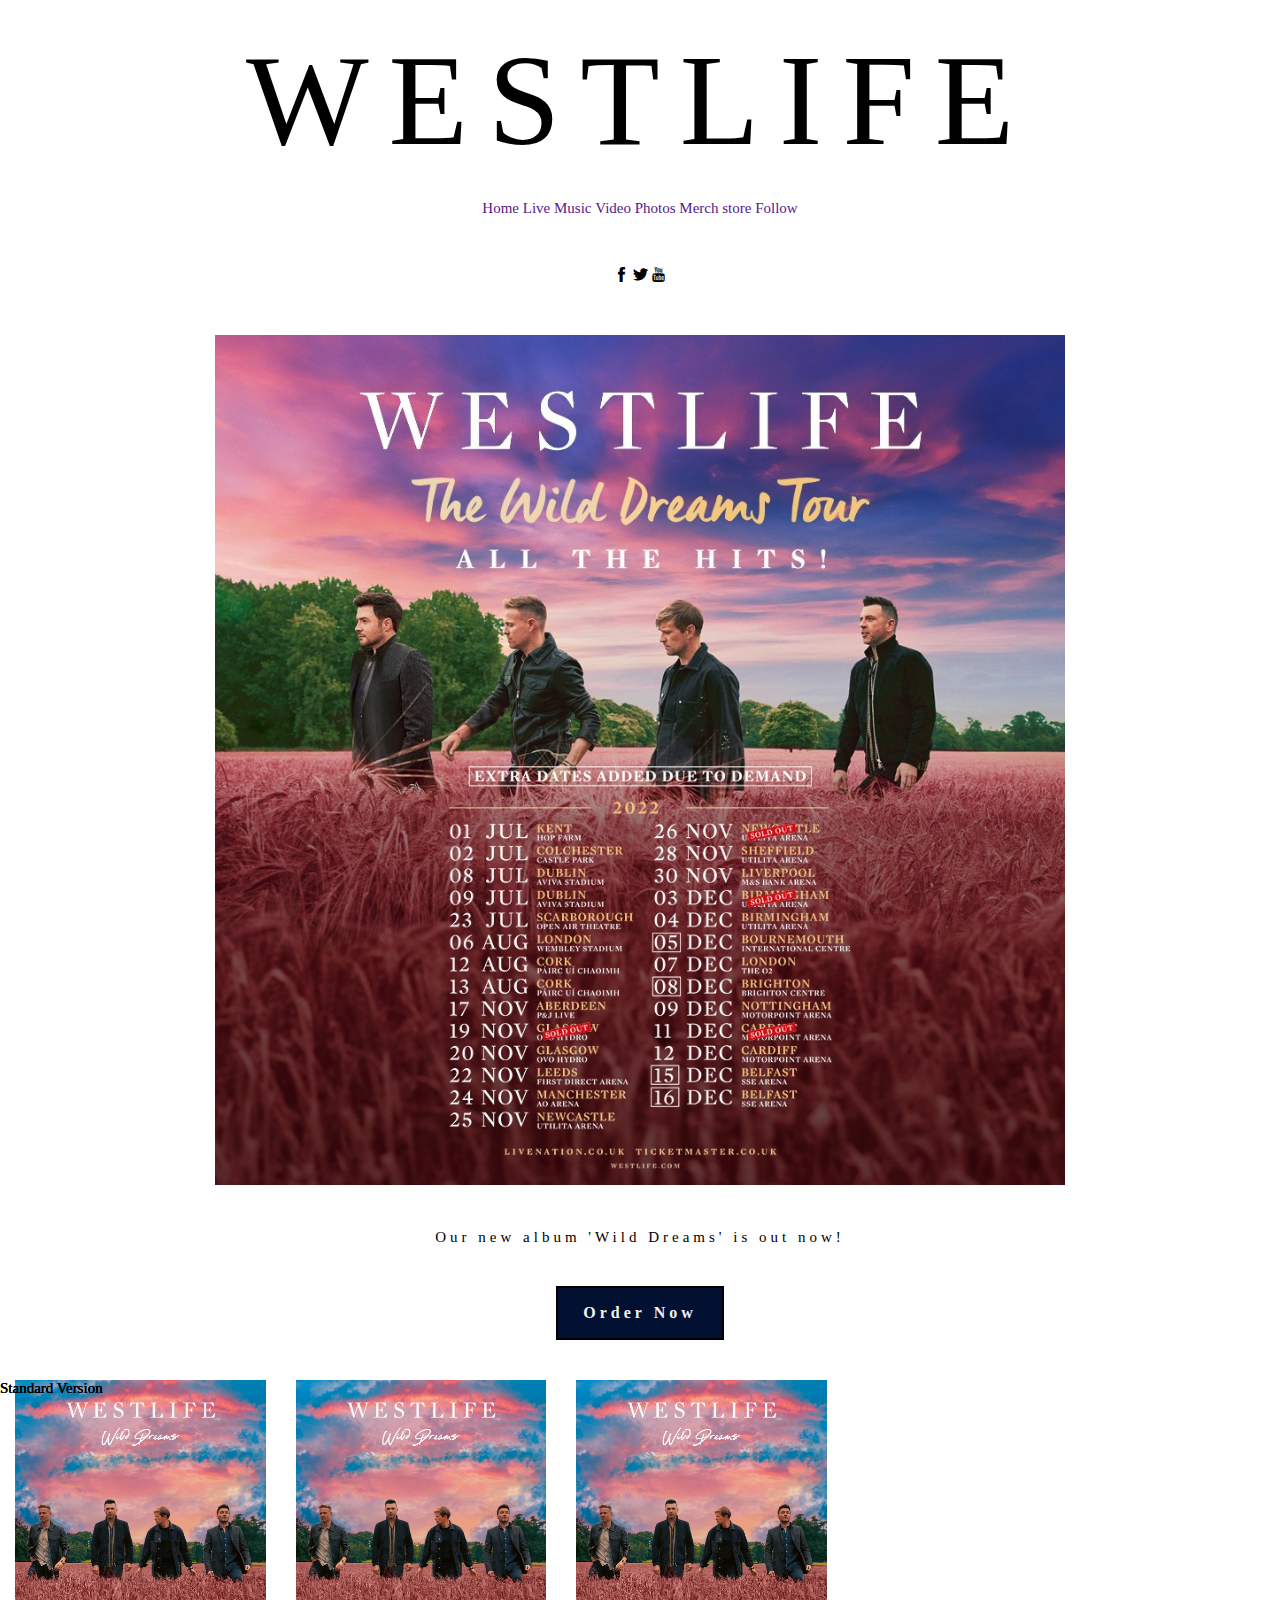
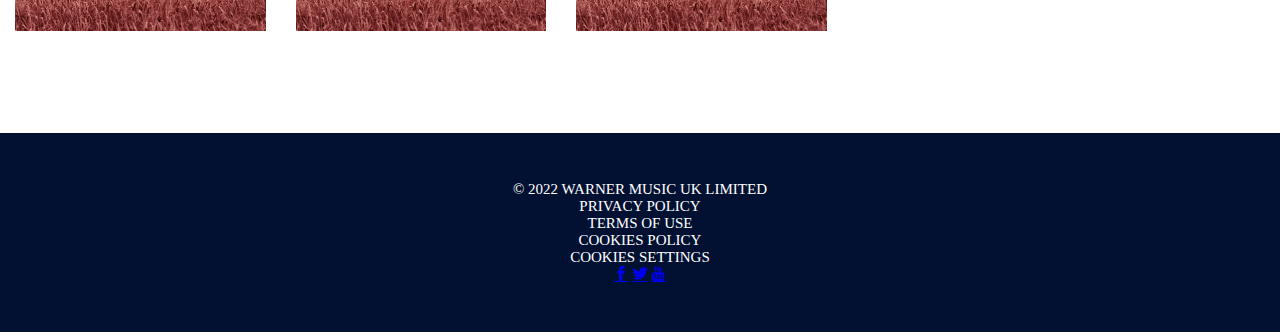
<file: web-westlife/index.html>
<!DOCTYPE html>
<html lang="en">
<head>
    <meta charset="UTF-8">
    <title>Title</title>
    <link rel="stylesheet" href="style.css">
    <link rel="stylesheet" href="fonts/themifyIcons.css">
</head>
<body>
<div id="main">
    <div id="header">
        <p class="heading">Westlife</p>
        <div class="heading-detail">
            <ul>
                <li><a href="">Home</a></li>
                <li><a href="">Live</a></li>
                <li><a href="">Music</a></li>
                <li><a href="">Video</a></li>
                <li><a href="">Photos</a></li>
                <li><a href="">Merch store</a></li>
                <li><a href="">Follow</a></li>
            </ul>
            <div class="heading-icon">
                <i class="ti-facebook"></i>
                <i class="ti-twitter-alt"></i>
                <i class="ti-youtube"></i>
            </div>
            <div class="heading-order">
                <img src="image/image1.jpg" alt="" class="img">
                <div class="heading-content">
                    <p>Our new album 'Wild Dreams' is out now!</p>
                    <button>Order Now</button>
                </div>


            </div>

        </div>
    </div>

    <div id="content" class="clear">
        <div class="content-list col-third">
            <img src="image/image2.jpg" alt="">
            <p>Standard Version</p>
        </div>

        <div class="content-list col-third">
            <img src="image/image2.jpg" alt="">
            <p>Standard Version</p>
        </div>

        <div class="content-list col-third">
            <img src="image/image2.jpg" alt="">
            <p>Standard Version</p>
        </div>

    </div>

    <div id="footer">
        <div class="footer-detail">
            <p>© 2022 WARNER MUSIC UK LIMITED</p>
            <ul>
                <li>PRIVACY POLICY</li>
                <li>TERMS OF USE</li>
                <li>COOKIES POLICY</li>
                <li>COOKIES SETTINGS</li>
            </ul>
            <div class="footer-icon">
                <a href="#"><i class="ti-facebook"></i></a>
                <a href="#"><i class="ti-twitter-alt"></i></a>
                <a href="#"><i class="ti-youtube"></i></a>
            </div>
        </div>


    </div>

</div>

</body>
</html>
</file>
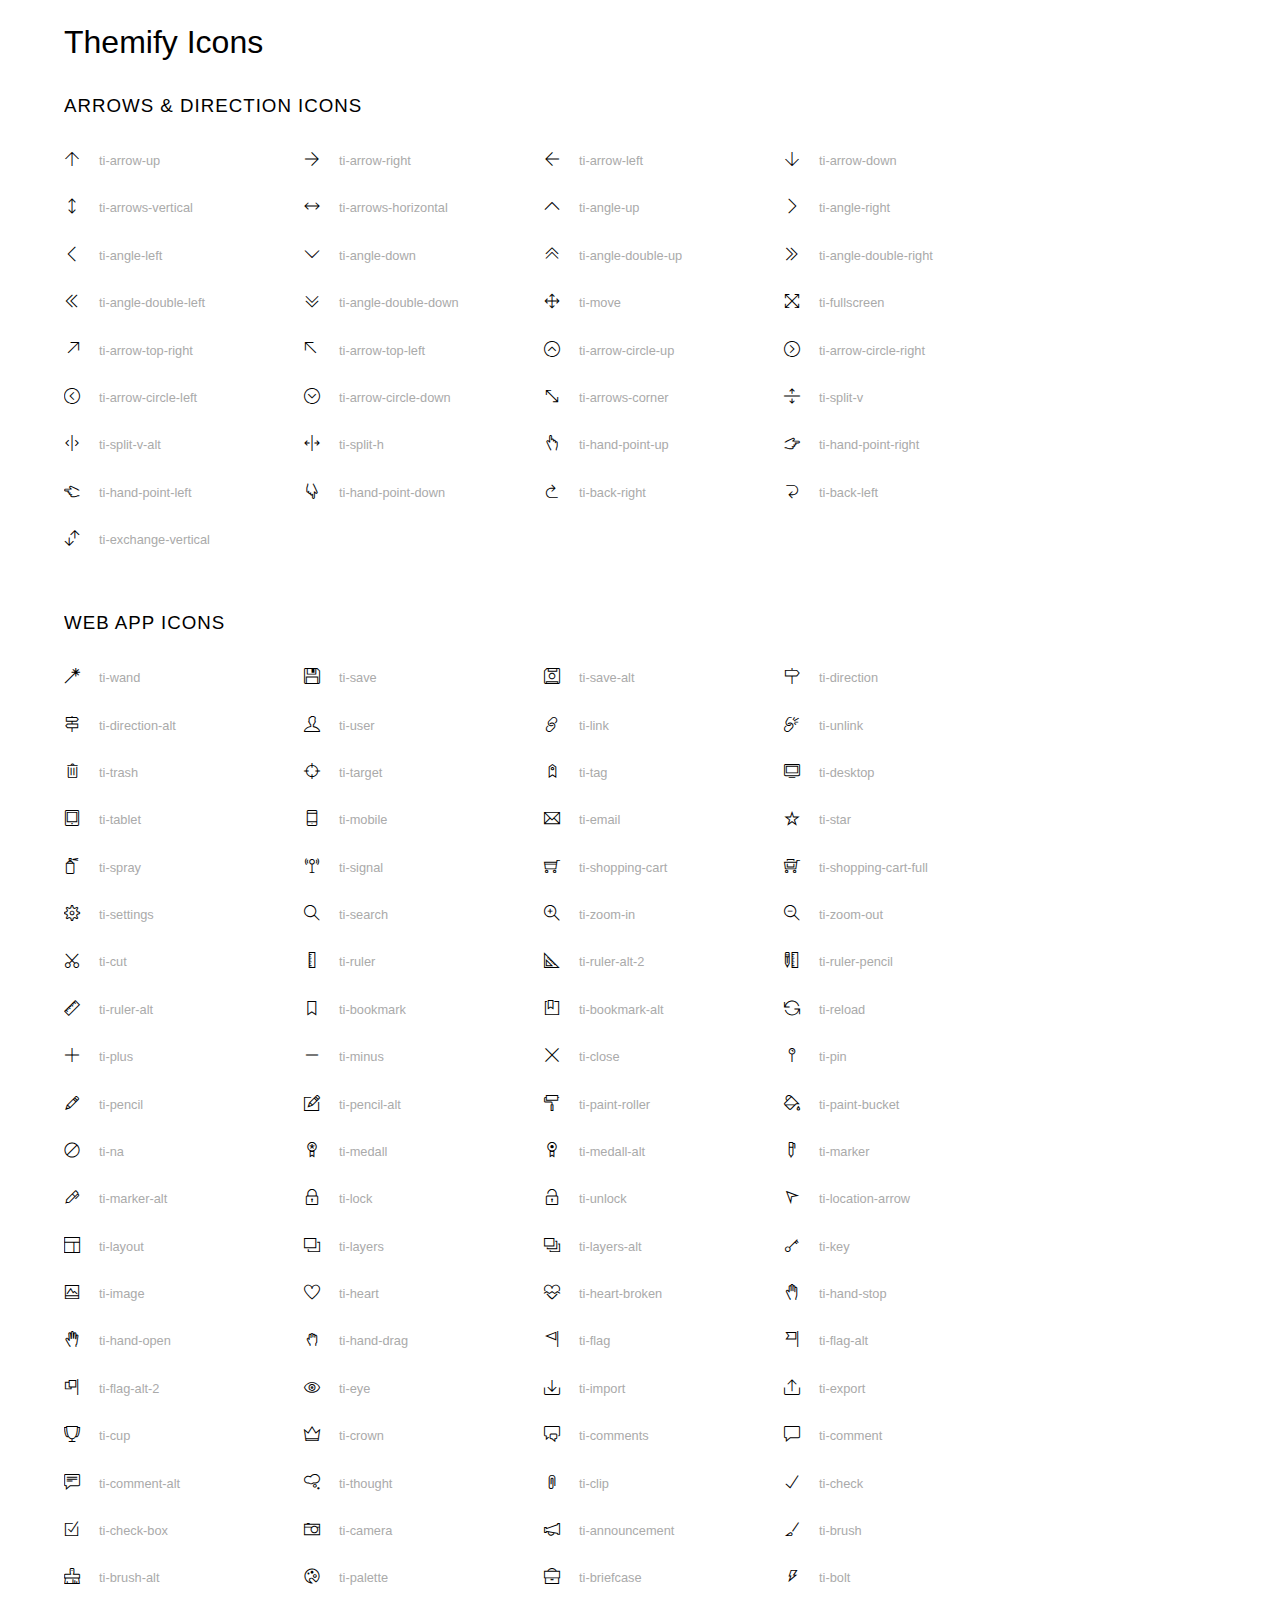
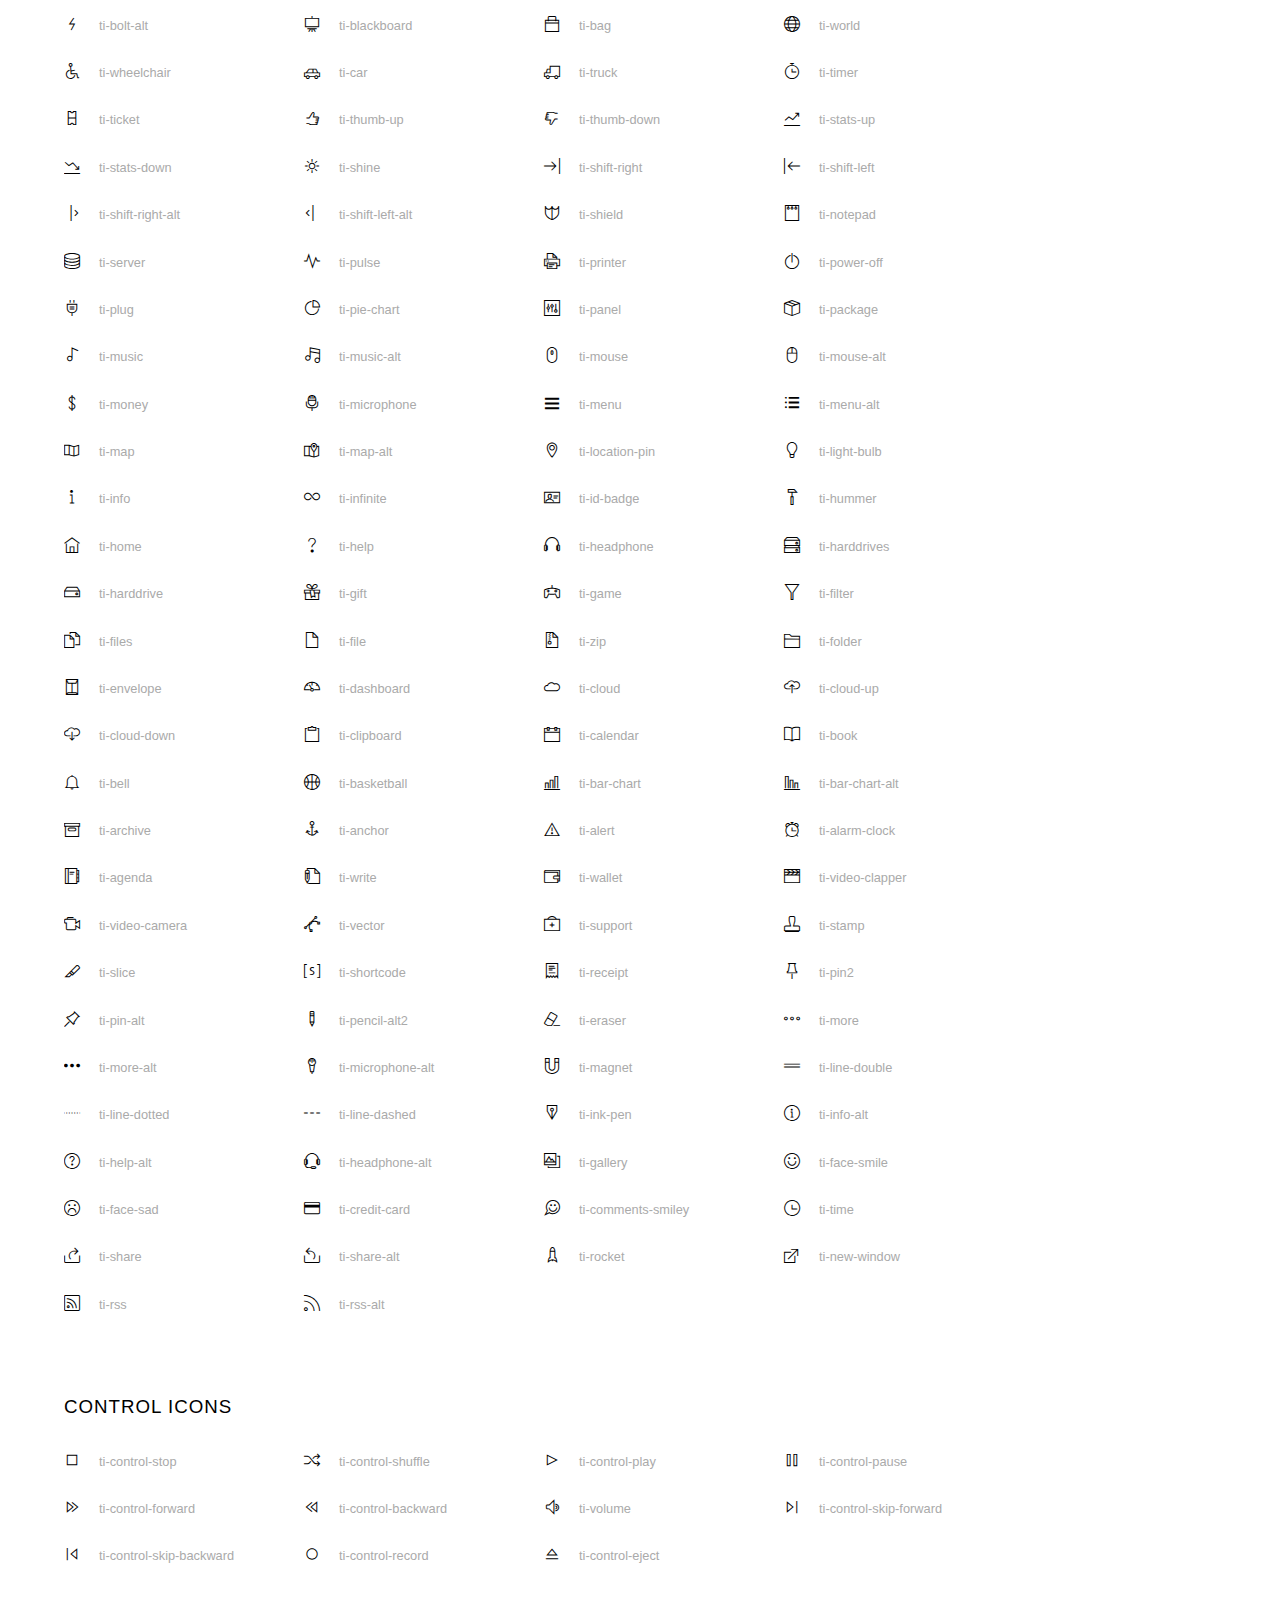
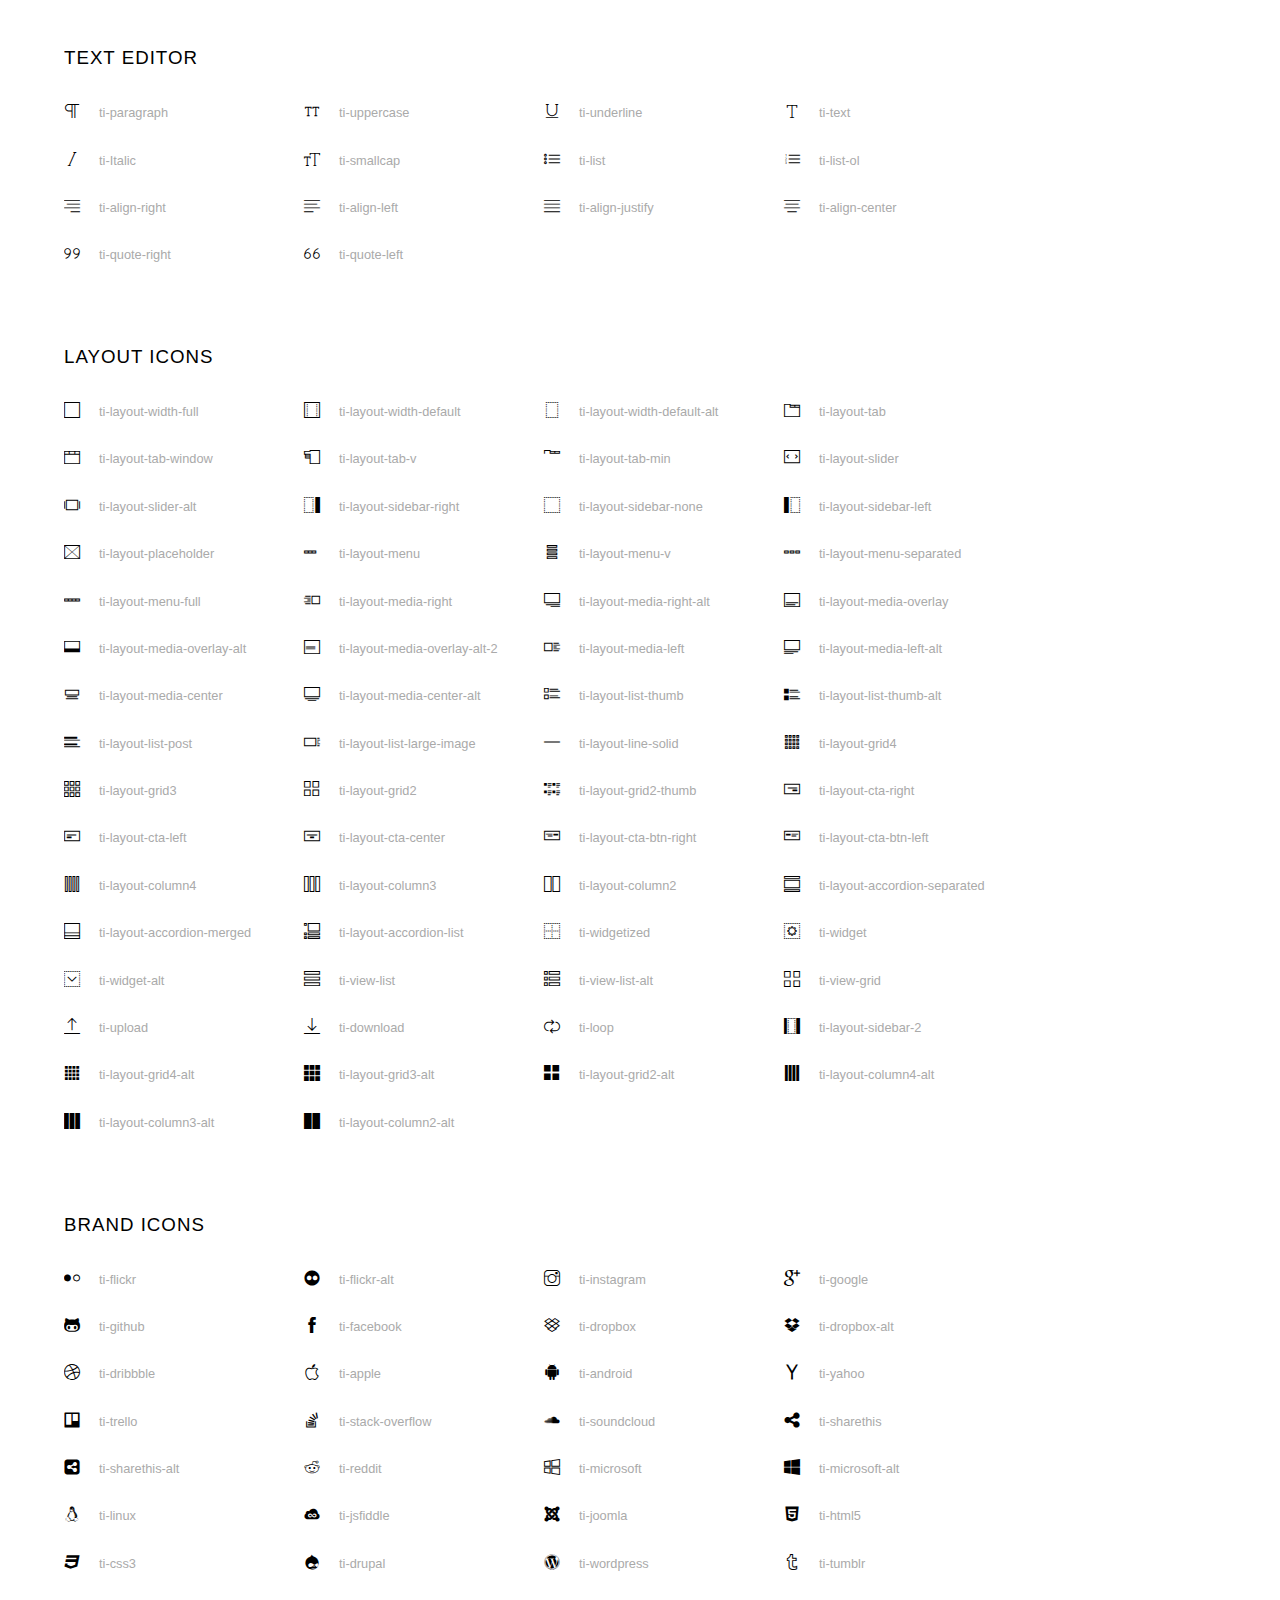
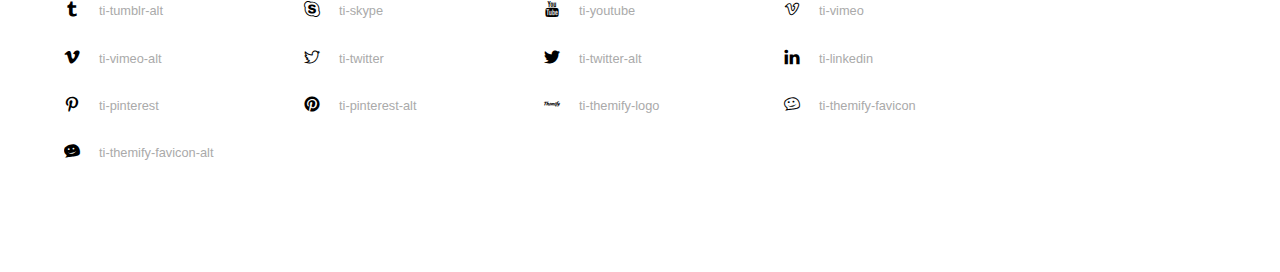
<file: web-westlife/fonts/index.html>
<!doctype html>
<html>
<head>
	<meta charset="utf-8">
	<title>Themify Icon Font</title>
	<meta name="viewport" content="width=device-width">
	<link rel="stylesheet" href="demo-files/demo.css">
	<link rel="stylesheet" href="themifyIcons.css">
	<!--[if lt IE 8]><!-->
	<link rel="stylesheet" href="ie7/ie7.css">
	<!--<![endif]-->
</head>
<body>
	<h1>Themify Icons</h1>

	<div class="icon-section">

		<div class="icon-section">
			<h3>Arrows &amp; Direction Icons </h3>

			<div class="icon-container">
				<span class="ti-arrow-up"></span><span class="icon-name"> ti-arrow-up</span>
			</div>
			<div class="icon-container">
				<span class="ti-arrow-right"></span><span class="icon-name"> ti-arrow-right</span>
			</div>
			<div class="icon-container">
				<span class="ti-arrow-left"></span><span class="icon-name"> ti-arrow-left</span>
			</div>
			<div class="icon-container">
				<span class="ti-arrow-down"></span><span class="icon-name"> ti-arrow-down</span>
			</div>
			<div class="icon-container">
				<span class="ti-arrows-vertical"></span><span class="icon-name"> ti-arrows-vertical</span>
			</div>
			<div class="icon-container">
				<span class="ti-arrows-horizontal"></span><span class="icon-name"> ti-arrows-horizontal</span>
			</div>
			<div class="icon-container">
				<span class="ti-angle-up"></span><span class="icon-name"> ti-angle-up</span>
			</div>
			<div class="icon-container">
				<span class="ti-angle-right"></span><span class="icon-name"> ti-angle-right</span>
			</div>
			<div class="icon-container">
				<span class="ti-angle-left"></span><span class="icon-name"> ti-angle-left</span>
			</div>
			<div class="icon-container">
				<span class="ti-angle-down"></span><span class="icon-name"> ti-angle-down</span>
			</div>	
			<div class="icon-container">
				<span class="ti-angle-double-up"></span><span class="icon-name"> ti-angle-double-up</span>
			</div>
			<div class="icon-container">
				<span class="ti-angle-double-right"></span><span class="icon-name"> ti-angle-double-right</span>
			</div>
			<div class="icon-container">
				<span class="ti-angle-double-left"></span><span class="icon-name"> ti-angle-double-left</span>
			</div>
			<div class="icon-container">
				<span class="ti-angle-double-down"></span><span class="icon-name"> ti-angle-double-down</span>
			</div>					
			<div class="icon-container">
				<span class="ti-move"></span><span class="icon-name"> ti-move</span>
			</div>
			<div class="icon-container">
				<span class="ti-fullscreen"></span><span class="icon-name"> ti-fullscreen</span>
			</div>
			<div class="icon-container">
				<span class="ti-arrow-top-right"></span><span class="icon-name"> ti-arrow-top-right</span>
			</div>
			<div class="icon-container">
				<span class="ti-arrow-top-left"></span><span class="icon-name"> ti-arrow-top-left</span>
			</div>
			<div class="icon-container">
				<span class="ti-arrow-circle-up"></span><span class="icon-name"> ti-arrow-circle-up</span>
			</div>
			<div class="icon-container">
				<span class="ti-arrow-circle-right"></span><span class="icon-name"> ti-arrow-circle-right</span>
			</div>
			<div class="icon-container">
				<span class="ti-arrow-circle-left"></span><span class="icon-name"> ti-arrow-circle-left</span>
			</div>
			<div class="icon-container">
				<span class="ti-arrow-circle-down"></span><span class="icon-name"> ti-arrow-circle-down</span>
			</div>
			<div class="icon-container">
				<span class="ti-arrows-corner"></span><span class="icon-name"> ti-arrows-corner</span>
			</div>
			<div class="icon-container">
				<span class="ti-split-v"></span><span class="icon-name"> ti-split-v</span>
			</div>

			<div class="icon-container">
				<span class="ti-split-v-alt"></span><span class="icon-name"> ti-split-v-alt</span>
			</div>
			<div class="icon-container">
				<span class="ti-split-h"></span><span class="icon-name"> ti-split-h</span>
			</div>
			<div class="icon-container">
				<span class="ti-hand-point-up"></span><span class="icon-name"> ti-hand-point-up</span>
			</div>
			<div class="icon-container">
				<span class="ti-hand-point-right"></span><span class="icon-name"> ti-hand-point-right</span>
			</div>
			<div class="icon-container">
				<span class="ti-hand-point-left"></span><span class="icon-name"> ti-hand-point-left</span>
			</div>
			<div class="icon-container">
				<span class="ti-hand-point-down"></span><span class="icon-name"> ti-hand-point-down</span>
			</div>
			<div class="icon-container">
				<span class="ti-back-right"></span><span class="icon-name"> ti-back-right</span>
			</div>
			<div class="icon-container">
				<span class="ti-back-left"></span><span class="icon-name"> ti-back-left</span>
			</div>
			<div class="icon-container">
				<span class="ti-exchange-vertical"></span><span class="icon-name"> ti-exchange-vertical</span>
			</div>

		</div> <!-- Arrows Icons -->



		<h3>Web App Icons</h3>
		
		<div class="icon-section">

			<div class="icon-container">
				<span class="ti-wand"></span><span class="icon-name"> ti-wand</span>
			</div>
			<div class="icon-container">
				<span class="ti-save"></span><span class="icon-name"> ti-save</span>
			</div>
			<div class="icon-container">
				<span class="ti-save-alt"></span><span class="icon-name"> ti-save-alt</span>
			</div>

			<div class="icon-container">
				<span class="ti-direction"></span><span class="icon-name"> ti-direction</span>
			</div>
			<div class="icon-container">
				<span class="ti-direction-alt"></span><span class="icon-name"> ti-direction-alt</span>
			</div>
			<div class="icon-container">
				<span class="ti-user"></span><span class="icon-name"> ti-user</span>
			</div>
			<div class="icon-container">
				<span class="ti-link"></span><span class="icon-name"> ti-link</span>
			</div>
			<div class="icon-container">
				<span class="ti-unlink"></span><span class="icon-name"> ti-unlink</span>
			</div>
			<div class="icon-container">
				<span class="ti-trash"></span><span class="icon-name"> ti-trash</span>
			</div>
			<div class="icon-container">
				<span class="ti-target"></span><span class="icon-name"> ti-target</span>
			</div>
			<div class="icon-container">
				<span class="ti-tag"></span><span class="icon-name"> ti-tag</span>
			</div>
			<div class="icon-container">
				<span class="ti-desktop"></span><span class="icon-name"> ti-desktop</span>
			</div>
			<div class="icon-container">
				<span class="ti-tablet"></span><span class="icon-name"> ti-tablet</span>
			</div>
			<div class="icon-container">
				<span class="ti-mobile"></span><span class="icon-name"> ti-mobile</span>
			</div>
			<div class="icon-container">
				<span class="ti-email"></span><span class="icon-name"> ti-email</span>
			</div>	
			<div class="icon-container">
				<span class="ti-star"></span><span class="icon-name"> ti-star</span>
			</div>
			<div class="icon-container">
				<span class="ti-spray"></span><span class="icon-name"> ti-spray</span>
			</div>
			<div class="icon-container">
				<span class="ti-signal"></span><span class="icon-name"> ti-signal</span>
			</div>
			<div class="icon-container">
				<span class="ti-shopping-cart"></span><span class="icon-name"> ti-shopping-cart</span>
			</div>
			<div class="icon-container">
				<span class="ti-shopping-cart-full"></span><span class="icon-name"> ti-shopping-cart-full</span>
			</div>
			<div class="icon-container">
				<span class="ti-settings"></span><span class="icon-name"> ti-settings</span>
			</div>
			<div class="icon-container">
				<span class="ti-search"></span><span class="icon-name"> ti-search</span>
			</div>
			<div class="icon-container">
				<span class="ti-zoom-in"></span><span class="icon-name"> ti-zoom-in</span>
			</div>
			<div class="icon-container">
				<span class="ti-zoom-out"></span><span class="icon-name"> ti-zoom-out</span>
			</div>
			<div class="icon-container">
				<span class="ti-cut"></span><span class="icon-name"> ti-cut</span>
			</div>
			<div class="icon-container">
				<span class="ti-ruler"></span><span class="icon-name"> ti-ruler</span>
			</div>
			<div class="icon-container">
				<span class="ti-ruler-alt-2"></span><span class="icon-name"> ti-ruler-alt-2</span>
			</div>			
			<div class="icon-container">
				<span class="ti-ruler-pencil"></span><span class="icon-name"> ti-ruler-pencil</span>
			</div>
			<div class="icon-container">
				<span class="ti-ruler-alt"></span><span class="icon-name"> ti-ruler-alt</span>
			</div>
			<div class="icon-container">
				<span class="ti-bookmark"></span><span class="icon-name"> ti-bookmark</span>
			</div>
			<div class="icon-container">
				<span class="ti-bookmark-alt"></span><span class="icon-name"> ti-bookmark-alt</span>
			</div>
			<div class="icon-container">
				<span class="ti-reload"></span><span class="icon-name"> ti-reload</span>
			</div>
			<div class="icon-container">
				<span class="ti-plus"></span><span class="icon-name"> ti-plus</span>
			</div>
			<div class="icon-container">
				<span class="ti-minus"></span><span class="icon-name"> ti-minus</span>
			</div>
			<div class="icon-container">
				<span class="ti-close"></span><span class="icon-name"> ti-close</span>
			</div>			
			<div class="icon-container">
				<span class="ti-pin"></span><span class="icon-name"> ti-pin</span>
			</div>
			<div class="icon-container">
				<span class="ti-pencil"></span><span class="icon-name"> ti-pencil</span>
			</div>
					
		  	<div class="icon-container">
				<span class="ti-pencil-alt"></span><span class="icon-name"> ti-pencil-alt</span>
			</div>
			<div class="icon-container">
				<span class="ti-paint-roller"></span><span class="icon-name"> ti-paint-roller</span>
			</div>
			<div class="icon-container">
				<span class="ti-paint-bucket"></span><span class="icon-name"> ti-paint-bucket</span>
			</div>
			<div class="icon-container">
				<span class="ti-na"></span><span class="icon-name"> ti-na</span>
			</div>
			<div class="icon-container">
				<span class="ti-medall"></span><span class="icon-name"> ti-medall</span>
			</div>
			<div class="icon-container">
				<span class="ti-medall-alt"></span><span class="icon-name"> ti-medall-alt</span>
			</div>
			<div class="icon-container">
				<span class="ti-marker"></span><span class="icon-name"> ti-marker</span>
			</div>
			<div class="icon-container">
				<span class="ti-marker-alt"></span><span class="icon-name"> ti-marker-alt</span>
			</div>

			<div class="icon-container">
				<span class="ti-lock"></span><span class="icon-name"> ti-lock</span>
			</div>
			<div class="icon-container">
				<span class="ti-unlock"></span><span class="icon-name"> ti-unlock</span>
			</div>
			<div class="icon-container">
				<span class="ti-location-arrow"></span><span class="icon-name"> ti-location-arrow</span>
			</div>
			<div class="icon-container">
				<span class="ti-layout"></span><span class="icon-name"> ti-layout</span>
			</div>
			<div class="icon-container">
				<span class="ti-layers"></span><span class="icon-name"> ti-layers</span>
			</div>
			<div class="icon-container">
				<span class="ti-layers-alt"></span><span class="icon-name"> ti-layers-alt</span>
			</div>
			<div class="icon-container">
				<span class="ti-key"></span><span class="icon-name"> ti-key</span>
			</div>
			<div class="icon-container">
				<span class="ti-image"></span><span class="icon-name"> ti-image</span>
			</div>
			<div class="icon-container">
				<span class="ti-heart"></span><span class="icon-name"> ti-heart</span>
			</div>
			<div class="icon-container">
				<span class="ti-heart-broken"></span><span class="icon-name"> ti-heart-broken</span>
			</div>
			<div class="icon-container">
				<span class="ti-hand-stop"></span><span class="icon-name"> ti-hand-stop</span>
			</div>
			<div class="icon-container">
				<span class="ti-hand-open"></span><span class="icon-name"> ti-hand-open</span>
			</div>
			<div class="icon-container">
				<span class="ti-hand-drag"></span><span class="icon-name"> ti-hand-drag</span>
			</div>
			<div class="icon-container">
				<span class="ti-flag"></span><span class="icon-name"> ti-flag</span>
			</div>
			<div class="icon-container">
				<span class="ti-flag-alt"></span><span class="icon-name"> ti-flag-alt</span>
			</div>
			<div class="icon-container">
				<span class="ti-flag-alt-2"></span><span class="icon-name"> ti-flag-alt-2</span>
			</div>
			<div class="icon-container">
				<span class="ti-eye"></span><span class="icon-name"> ti-eye</span>
			</div>
			<div class="icon-container">
				<span class="ti-import"></span><span class="icon-name"> ti-import</span>
			</div>			
			<div class="icon-container">
				<span class="ti-export"></span><span class="icon-name"> ti-export</span>
			</div>
			<div class="icon-container">
				<span class="ti-cup"></span><span class="icon-name"> ti-cup</span>
			</div>
			<div class="icon-container">
				<span class="ti-crown"></span><span class="icon-name"> ti-crown</span>
			</div>
			<div class="icon-container">
				<span class="ti-comments"></span><span class="icon-name"> ti-comments</span>
			</div>
			<div class="icon-container">
				<span class="ti-comment"></span><span class="icon-name"> ti-comment</span>
			</div>
			<div class="icon-container">
				<span class="ti-comment-alt"></span><span class="icon-name"> ti-comment-alt</span>
			</div>
			<div class="icon-container">
				<span class="ti-thought"></span><span class="icon-name"> ti-thought</span>
			</div>			
			<div class="icon-container">
				<span class="ti-clip"></span><span class="icon-name"> ti-clip</span>
			</div>

			<div class="icon-container">
				<span class="ti-check"></span><span class="icon-name"> ti-check</span>
			</div>
			<div class="icon-container">
				<span class="ti-check-box"></span><span class="icon-name"> ti-check-box</span>
			</div>
			<div class="icon-container">
				<span class="ti-camera"></span><span class="icon-name"> ti-camera</span>
			</div>
			<div class="icon-container">
				<span class="ti-announcement"></span><span class="icon-name"> ti-announcement</span>
			</div>
			<div class="icon-container">
				<span class="ti-brush"></span><span class="icon-name"> ti-brush</span>
			</div>
			<div class="icon-container">
				<span class="ti-brush-alt"></span><span class="icon-name"> ti-brush-alt</span>
			</div>
			<div class="icon-container">
				<span class="ti-palette"></span><span class="icon-name"> ti-palette</span>
			</div>			
			<div class="icon-container">
				<span class="ti-briefcase"></span><span class="icon-name"> ti-briefcase</span>
			</div>
			<div class="icon-container">
				<span class="ti-bolt"></span><span class="icon-name"> ti-bolt</span>
			</div>
			<div class="icon-container">
				<span class="ti-bolt-alt"></span><span class="icon-name"> ti-bolt-alt</span>
			</div>
			<div class="icon-container">
				<span class="ti-blackboard"></span><span class="icon-name"> ti-blackboard</span>
			</div>
			<div class="icon-container">
				<span class="ti-bag"></span><span class="icon-name"> ti-bag</span>
			</div>
			<div class="icon-container">
				<span class="ti-world"></span><span class="icon-name"> ti-world</span>
			</div>
			<div class="icon-container">
				<span class="ti-wheelchair"></span><span class="icon-name"> ti-wheelchair</span>
			</div>
			<div class="icon-container">
				<span class="ti-car"></span><span class="icon-name"> ti-car</span>
			</div>
			<div class="icon-container">
				<span class="ti-truck"></span><span class="icon-name"> ti-truck</span>
			</div>
			<div class="icon-container">
				<span class="ti-timer"></span><span class="icon-name"> ti-timer</span>
			</div>
			<div class="icon-container">
				<span class="ti-ticket"></span><span class="icon-name"> ti-ticket</span>
			</div>
			<div class="icon-container">
				<span class="ti-thumb-up"></span><span class="icon-name"> ti-thumb-up</span>
			</div>
			<div class="icon-container">
				<span class="ti-thumb-down"></span><span class="icon-name"> ti-thumb-down</span>
			</div>

			<div class="icon-container">
				<span class="ti-stats-up"></span><span class="icon-name"> ti-stats-up</span>
			</div>
			<div class="icon-container">
				<span class="ti-stats-down"></span><span class="icon-name"> ti-stats-down</span>
			</div>
			<div class="icon-container">
				<span class="ti-shine"></span><span class="icon-name"> ti-shine</span>
			</div>
			<div class="icon-container">
				<span class="ti-shift-right"></span><span class="icon-name"> ti-shift-right</span>
			</div>
			<div class="icon-container">
				<span class="ti-shift-left"></span><span class="icon-name"> ti-shift-left</span>
			</div>

			<div class="icon-container">
				<span class="ti-shift-right-alt"></span><span class="icon-name"> ti-shift-right-alt</span>
			</div>
			<div class="icon-container">
				<span class="ti-shift-left-alt"></span><span class="icon-name"> ti-shift-left-alt</span>
			</div>
			<div class="icon-container">
				<span class="ti-shield"></span><span class="icon-name"> ti-shield</span>
			</div>
			<div class="icon-container">
				<span class="ti-notepad"></span><span class="icon-name"> ti-notepad</span>
			</div>
			<div class="icon-container">
				<span class="ti-server"></span><span class="icon-name"> ti-server</span>
			</div>

			<div class="icon-container">
				<span class="ti-pulse"></span><span class="icon-name"> ti-pulse</span>
			</div>
			<div class="icon-container">
				<span class="ti-printer"></span><span class="icon-name"> ti-printer</span>
			</div>
			<div class="icon-container">
				<span class="ti-power-off"></span><span class="icon-name"> ti-power-off</span>
			</div>
			<div class="icon-container">
				<span class="ti-plug"></span><span class="icon-name"> ti-plug</span>
			</div>
			<div class="icon-container">
				<span class="ti-pie-chart"></span><span class="icon-name"> ti-pie-chart</span>
			</div>

			<div class="icon-container">
				<span class="ti-panel"></span><span class="icon-name"> ti-panel</span>
			</div>
			<div class="icon-container">
				<span class="ti-package"></span><span class="icon-name"> ti-package</span>
			</div>
			<div class="icon-container">
				<span class="ti-music"></span><span class="icon-name"> ti-music</span>
			</div>
			<div class="icon-container">
				<span class="ti-music-alt"></span><span class="icon-name"> ti-music-alt</span>
			</div>
			<div class="icon-container">
				<span class="ti-mouse"></span><span class="icon-name"> ti-mouse</span>
			</div>
			<div class="icon-container">
				<span class="ti-mouse-alt"></span><span class="icon-name"> ti-mouse-alt</span>
			</div>
			<div class="icon-container">
				<span class="ti-money"></span><span class="icon-name"> ti-money</span>
			</div>
			<div class="icon-container">
				<span class="ti-microphone"></span><span class="icon-name"> ti-microphone</span>
			</div>
			<div class="icon-container">
				<span class="ti-menu"></span><span class="icon-name"> ti-menu</span>
			</div>
			<div class="icon-container">
				<span class="ti-menu-alt"></span><span class="icon-name"> ti-menu-alt</span>
			</div>
			<div class="icon-container">
				<span class="ti-map"></span><span class="icon-name"> ti-map</span>
			</div>
			<div class="icon-container">
				<span class="ti-map-alt"></span><span class="icon-name"> ti-map-alt</span>
			</div>

			<div class="icon-container">
				<span class="ti-location-pin"></span><span class="icon-name"> ti-location-pin</span>
			</div>

			<div class="icon-container">
				<span class="ti-light-bulb"></span><span class="icon-name"> ti-light-bulb</span>
			</div>
			<div class="icon-container">
				<span class="ti-info"></span><span class="icon-name"> ti-info</span>
			</div>
			<div class="icon-container">
				<span class="ti-infinite"></span><span class="icon-name"> ti-infinite</span>
			</div>
			<div class="icon-container">
				<span class="ti-id-badge"></span><span class="icon-name"> ti-id-badge</span>
			</div>
			<div class="icon-container">
				<span class="ti-hummer"></span><span class="icon-name"> ti-hummer</span>
			</div>
			<div class="icon-container">
				<span class="ti-home"></span><span class="icon-name"> ti-home</span>
			</div>
			<div class="icon-container">
				<span class="ti-help"></span><span class="icon-name"> ti-help</span>
			</div>
			<div class="icon-container">
				<span class="ti-headphone"></span><span class="icon-name"> ti-headphone</span>
			</div>
			<div class="icon-container">
				<span class="ti-harddrives"></span><span class="icon-name"> ti-harddrives</span>
			</div>
			<div class="icon-container">
				<span class="ti-harddrive"></span><span class="icon-name"> ti-harddrive</span>
			</div>
			<div class="icon-container">
				<span class="ti-gift"></span><span class="icon-name"> ti-gift</span>
			</div>
			<div class="icon-container">
				<span class="ti-game"></span><span class="icon-name"> ti-game</span>
			</div>
			<div class="icon-container">
				<span class="ti-filter"></span><span class="icon-name"> ti-filter</span>
			</div>
			<div class="icon-container">
				<span class="ti-files"></span><span class="icon-name"> ti-files</span>
			</div>
			<div class="icon-container">
				<span class="ti-file"></span><span class="icon-name"> ti-file</span>
			</div>
			<div class="icon-container">
				<span class="ti-zip"></span><span class="icon-name"> ti-zip</span>
			</div>
			<div class="icon-container">
				<span class="ti-folder"></span><span class="icon-name"> ti-folder</span>
			</div>			
			<div class="icon-container">
				<span class="ti-envelope"></span><span class="icon-name"> ti-envelope</span>
			</div>


			<div class="icon-container">
				<span class="ti-dashboard"></span><span class="icon-name"> ti-dashboard</span>
			</div>
			<div class="icon-container">
				<span class="ti-cloud"></span><span class="icon-name"> ti-cloud</span>
			</div>
			<div class="icon-container">
				<span class="ti-cloud-up"></span><span class="icon-name"> ti-cloud-up</span>
			</div>
			<div class="icon-container">
				<span class="ti-cloud-down"></span><span class="icon-name"> ti-cloud-down</span>
			</div>
			<div class="icon-container">
				<span class="ti-clipboard"></span><span class="icon-name"> ti-clipboard</span>
			</div>
			<div class="icon-container">
				<span class="ti-calendar"></span><span class="icon-name"> ti-calendar</span>
			</div>
			<div class="icon-container">
				<span class="ti-book"></span><span class="icon-name"> ti-book</span>
			</div>
			<div class="icon-container">
				<span class="ti-bell"></span><span class="icon-name"> ti-bell</span>
			</div>
			<div class="icon-container">
				<span class="ti-basketball"></span><span class="icon-name"> ti-basketball</span>
			</div>
			<div class="icon-container">
				<span class="ti-bar-chart"></span><span class="icon-name"> ti-bar-chart</span>
			</div>
			<div class="icon-container">
				<span class="ti-bar-chart-alt"></span><span class="icon-name"> ti-bar-chart-alt</span>
			</div>


			<div class="icon-container">
				<span class="ti-archive"></span><span class="icon-name"> ti-archive</span>
			</div>
			<div class="icon-container">
				<span class="ti-anchor"></span><span class="icon-name"> ti-anchor</span>
			</div>

			<div class="icon-container">
				<span class="ti-alert"></span><span class="icon-name"> ti-alert</span>
			</div>
			<div class="icon-container">
				<span class="ti-alarm-clock"></span><span class="icon-name"> ti-alarm-clock</span>
			</div>
			<div class="icon-container">
				<span class="ti-agenda"></span><span class="icon-name"> ti-agenda</span>
			</div>
			<div class="icon-container">
				<span class="ti-write"></span><span class="icon-name"> ti-write</span>
			</div>

			<div class="icon-container">
				<span class="ti-wallet"></span><span class="icon-name"> ti-wallet</span>
			</div>
			<div class="icon-container">
				<span class="ti-video-clapper"></span><span class="icon-name"> ti-video-clapper</span>
			</div>
			<div class="icon-container">
				<span class="ti-video-camera"></span><span class="icon-name"> ti-video-camera</span>
			</div>
			<div class="icon-container">
				<span class="ti-vector"></span><span class="icon-name"> ti-vector</span>
			</div>

			<div class="icon-container">
				<span class="ti-support"></span><span class="icon-name"> ti-support</span>
			</div>
			<div class="icon-container">
				<span class="ti-stamp"></span><span class="icon-name"> ti-stamp</span>
			</div>
			<div class="icon-container">
				<span class="ti-slice"></span><span class="icon-name"> ti-slice</span>
			</div>
			<div class="icon-container">
				<span class="ti-shortcode"></span><span class="icon-name"> ti-shortcode</span>
			</div>
			<div class="icon-container">
				<span class="ti-receipt"></span><span class="icon-name"> ti-receipt</span>
			</div>
			<div class="icon-container">
				<span class="ti-pin2"></span><span class="icon-name"> ti-pin2</span>
			</div>
			<div class="icon-container">
				<span class="ti-pin-alt"></span><span class="icon-name"> ti-pin-alt</span>
			</div>
			<div class="icon-container">
				<span class="ti-pencil-alt2"></span><span class="icon-name"> ti-pencil-alt2</span>
			</div>
			<div class="icon-container">
				<span class="ti-eraser"></span><span class="icon-name"> ti-eraser</span>
			</div>			
			<div class="icon-container">
				<span class="ti-more"></span><span class="icon-name"> ti-more</span>
			</div>
			<div class="icon-container">
				<span class="ti-more-alt"></span><span class="icon-name"> ti-more-alt</span>
			</div>
			<div class="icon-container">
				<span class="ti-microphone-alt"></span><span class="icon-name"> ti-microphone-alt</span>
			</div>
			<div class="icon-container">
				<span class="ti-magnet"></span><span class="icon-name"> ti-magnet</span>
			</div>
			<div class="icon-container">
				<span class="ti-line-double"></span><span class="icon-name"> ti-line-double</span>
			</div>
			<div class="icon-container">
				<span class="ti-line-dotted"></span><span class="icon-name"> ti-line-dotted</span>
			</div>
			<div class="icon-container">
				<span class="ti-line-dashed"></span><span class="icon-name"> ti-line-dashed</span>
			</div>

			<div class="icon-container">
				<span class="ti-ink-pen"></span><span class="icon-name"> ti-ink-pen</span>
			</div>
			<div class="icon-container">
				<span class="ti-info-alt"></span><span class="icon-name"> ti-info-alt</span>
			</div>
			<div class="icon-container">
				<span class="ti-help-alt"></span><span class="icon-name"> ti-help-alt</span>
			</div>
			<div class="icon-container">
				<span class="ti-headphone-alt"></span><span class="icon-name"> ti-headphone-alt</span>
			</div>

			<div class="icon-container">
				<span class="ti-gallery"></span><span class="icon-name"> ti-gallery</span>
			</div>
			<div class="icon-container">
				<span class="ti-face-smile"></span><span class="icon-name"> ti-face-smile</span>
			</div>
			<div class="icon-container">
				<span class="ti-face-sad"></span><span class="icon-name"> ti-face-sad</span>
			</div>
			<div class="icon-container">
				<span class="ti-credit-card"></span><span class="icon-name"> ti-credit-card</span>
			</div>
			<div class="icon-container">
				<span class="ti-comments-smiley"></span><span class="icon-name"> ti-comments-smiley</span>
			</div>
			<div class="icon-container">
				<span class="ti-time"></span><span class="icon-name"> ti-time</span>
			</div>
			<div class="icon-container">
				<span class="ti-share"></span><span class="icon-name"> ti-share</span>
			</div>
			<div class="icon-container">
				<span class="ti-share-alt"></span><span class="icon-name"> ti-share-alt</span>
			</div>
			<div class="icon-container">
				<span class="ti-rocket"></span><span class="icon-name"> ti-rocket</span>
			</div>

			<div class="icon-container">
				<span class="ti-new-window"></span><span class="icon-name"> ti-new-window</span>
			</div>

			<div class="icon-container">
				<span class="ti-rss"></span><span class="icon-name"> ti-rss</span>
			</div>

			<div class="icon-container">
				<span class="ti-rss-alt"></span><span class="icon-name"> ti-rss-alt</span>
			</div>
			
		</div><!-- Web App Icons -->


		<div class="icon-section">
			<h3>Control Icons</h3>
			<div class="icon-container">
				<span class="ti-control-stop"></span><span class="icon-name"> ti-control-stop</span>
			</div>
			<div class="icon-container">
				<span class="ti-control-shuffle"></span><span class="icon-name"> ti-control-shuffle</span>
			</div>
			<div class="icon-container">
				<span class="ti-control-play"></span><span class="icon-name"> ti-control-play</span>
			</div>
			<div class="icon-container">
				<span class="ti-control-pause"></span><span class="icon-name"> ti-control-pause</span>
			</div>
			<div class="icon-container">
				<span class="ti-control-forward"></span><span class="icon-name"> ti-control-forward</span>
			</div>
			<div class="icon-container">
				<span class="ti-control-backward"></span><span class="icon-name"> ti-control-backward</span>
			</div>	
			<div class="icon-container">
				<span class="ti-volume"></span><span class="icon-name"> ti-volume</span>
			</div>
			<div class="icon-container">
				<span class="ti-control-skip-forward"></span><span class="icon-name"> ti-control-skip-forward</span>
			</div>
			<div class="icon-container">
				<span class="ti-control-skip-backward"></span><span class="icon-name"> ti-control-skip-backward</span>
			</div>
			<div class="icon-container">
				<span class="ti-control-record"></span><span class="icon-name"> ti-control-record</span>
			</div>
			<div class="icon-container">
				<span class="ti-control-eject"></span><span class="icon-name"> ti-control-eject</span>
			</div>			
		</div> <!-- Control Icons -->


		<div class="icon-section">
			<h3>Text Editor</h3>

			<div class="icon-container">
				<span class="ti-paragraph"></span><span class="icon-name"> ti-paragraph</span>
			</div>
			<div class="icon-container">
				<span class="ti-uppercase"></span><span class="icon-name"> ti-uppercase</span>
			</div>

			<div class="icon-container">
				<span class="ti-underline"></span><span class="icon-name"> ti-underline</span>
			</div>
			<div class="icon-container">
				<span class="ti-text"></span><span class="icon-name"> ti-text</span>
			</div>
			<div class="icon-container">
				<span class="ti-Italic"></span><span class="icon-name"> ti-Italic</span>
			</div>
			<div class="icon-container">
				<span class="ti-smallcap"></span><span class="icon-name"> ti-smallcap</span>
			</div>
			<div class="icon-container">
				<span class="ti-list"></span><span class="icon-name"> ti-list</span>
			</div>
			<div class="icon-container">
				<span class="ti-list-ol"></span><span class="icon-name"> ti-list-ol</span>
			</div>
			<div class="icon-container">
				<span class="ti-align-right"></span><span class="icon-name"> ti-align-right</span>
			</div>
			<div class="icon-container">
				<span class="ti-align-left"></span><span class="icon-name"> ti-align-left</span>
			</div>
			<div class="icon-container">
				<span class="ti-align-justify"></span><span class="icon-name"> ti-align-justify</span>
			</div>
			<div class="icon-container">
				<span class="ti-align-center"></span><span class="icon-name"> ti-align-center</span>
			</div>
			<div class="icon-container">
				<span class="ti-quote-right"></span><span class="icon-name"> ti-quote-right</span>
			</div>
			<div class="icon-container">
				<span class="ti-quote-left"></span><span class="icon-name"> ti-quote-left</span>
			</div>

		</div> <!-- Text Editor -->



		<div class="icon-section">
			<h3>Layout Icons</h3>
			<div class="icon-container">
				<span class="ti-layout-width-full"></span><span class="icon-name"> ti-layout-width-full</span>
			</div>
			<div class="icon-container">
				<span class="ti-layout-width-default"></span><span class="icon-name"> ti-layout-width-default</span>
			</div>
			<div class="icon-container">
				<span class="ti-layout-width-default-alt"></span><span class="icon-name"> ti-layout-width-default-alt</span>
			</div>
			<div class="icon-container">
				<span class="ti-layout-tab"></span><span class="icon-name"> ti-layout-tab</span>
			</div>
			<div class="icon-container">
				<span class="ti-layout-tab-window"></span><span class="icon-name"> ti-layout-tab-window</span>
			</div>
			<div class="icon-container">
				<span class="ti-layout-tab-v"></span><span class="icon-name"> ti-layout-tab-v</span>
			</div>
			<div class="icon-container">
				<span class="ti-layout-tab-min"></span><span class="icon-name"> ti-layout-tab-min</span>
			</div>
			<div class="icon-container">
				<span class="ti-layout-slider"></span><span class="icon-name"> ti-layout-slider</span>
			</div>
			<div class="icon-container">
				<span class="ti-layout-slider-alt"></span><span class="icon-name"> ti-layout-slider-alt</span>
			</div>
			<div class="icon-container">
				<span class="ti-layout-sidebar-right"></span><span class="icon-name"> ti-layout-sidebar-right</span>
			</div>
			<div class="icon-container">
				<span class="ti-layout-sidebar-none"></span><span class="icon-name"> ti-layout-sidebar-none</span>
			</div>
			<div class="icon-container">
				<span class="ti-layout-sidebar-left"></span><span class="icon-name"> ti-layout-sidebar-left</span>
			</div>
			<div class="icon-container">
				<span class="ti-layout-placeholder"></span><span class="icon-name"> ti-layout-placeholder</span>
			</div>
			<div class="icon-container">
				<span class="ti-layout-menu"></span><span class="icon-name"> ti-layout-menu</span>
			</div>
			<div class="icon-container">
				<span class="ti-layout-menu-v"></span><span class="icon-name"> ti-layout-menu-v</span>
			</div>
			<div class="icon-container">
				<span class="ti-layout-menu-separated"></span><span class="icon-name"> ti-layout-menu-separated</span>
			</div>
			<div class="icon-container">
				<span class="ti-layout-menu-full"></span><span class="icon-name"> ti-layout-menu-full</span>
			</div>
			<div class="icon-container">
				<span class="ti-layout-media-right"></span><span class="icon-name"> ti-layout-media-right</span>
			</div>
			<div class="icon-container">
				<span class="ti-layout-media-right-alt"></span><span class="icon-name"> ti-layout-media-right-alt</span>
			</div>
			<div class="icon-container">
				<span class="ti-layout-media-overlay"></span><span class="icon-name"> ti-layout-media-overlay</span>
			</div>
			<div class="icon-container">
				<span class="ti-layout-media-overlay-alt"></span><span class="icon-name"> ti-layout-media-overlay-alt</span>
			</div>
			<div class="icon-container">
				<span class="ti-layout-media-overlay-alt-2"></span><span class="icon-name"> ti-layout-media-overlay-alt-2</span>
			</div>
			<div class="icon-container">
				<span class="ti-layout-media-left"></span><span class="icon-name"> ti-layout-media-left</span>
			</div>
			<div class="icon-container">
				<span class="ti-layout-media-left-alt"></span><span class="icon-name"> ti-layout-media-left-alt</span>
			</div>
			<div class="icon-container">
				<span class="ti-layout-media-center"></span><span class="icon-name"> ti-layout-media-center</span>
			</div>
			<div class="icon-container">
				<span class="ti-layout-media-center-alt"></span><span class="icon-name"> ti-layout-media-center-alt</span>
			</div>
			<div class="icon-container">
				<span class="ti-layout-list-thumb"></span><span class="icon-name"> ti-layout-list-thumb</span>
			</div>
			<div class="icon-container">
				<span class="ti-layout-list-thumb-alt"></span><span class="icon-name"> ti-layout-list-thumb-alt</span>
			</div>
			<div class="icon-container">
				<span class="ti-layout-list-post"></span><span class="icon-name"> ti-layout-list-post</span>
			</div>
			<div class="icon-container">
				<span class="ti-layout-list-large-image"></span><span class="icon-name"> ti-layout-list-large-image</span>
			</div>
			<div class="icon-container">
				<span class="ti-layout-line-solid"></span><span class="icon-name"> ti-layout-line-solid</span>
			</div>
			<div class="icon-container">
				<span class="ti-layout-grid4"></span><span class="icon-name"> ti-layout-grid4</span>
			</div>
			<div class="icon-container">
				<span class="ti-layout-grid3"></span><span class="icon-name"> ti-layout-grid3</span>
			</div>
			<div class="icon-container">
				<span class="ti-layout-grid2"></span><span class="icon-name"> ti-layout-grid2</span>
			</div>
			<div class="icon-container">
				<span class="ti-layout-grid2-thumb"></span><span class="icon-name"> ti-layout-grid2-thumb</span>
			</div>
			<div class="icon-container">
				<span class="ti-layout-cta-right"></span><span class="icon-name"> ti-layout-cta-right</span>
			</div>
			<div class="icon-container">
				<span class="ti-layout-cta-left"></span><span class="icon-name"> ti-layout-cta-left</span>
			</div>
			<div class="icon-container">
				<span class="ti-layout-cta-center"></span><span class="icon-name"> ti-layout-cta-center</span>
			</div>
			<div class="icon-container">
				<span class="ti-layout-cta-btn-right"></span><span class="icon-name"> ti-layout-cta-btn-right</span>
			</div>
			<div class="icon-container">
				<span class="ti-layout-cta-btn-left"></span><span class="icon-name"> ti-layout-cta-btn-left</span>
			</div>
			<div class="icon-container">
				<span class="ti-layout-column4"></span><span class="icon-name"> ti-layout-column4</span>
			</div>
			<div class="icon-container">
				<span class="ti-layout-column3"></span><span class="icon-name"> ti-layout-column3</span>
			</div>
			<div class="icon-container">
				<span class="ti-layout-column2"></span><span class="icon-name"> ti-layout-column2</span>
			</div>
			<div class="icon-container">
				<span class="ti-layout-accordion-separated"></span><span class="icon-name"> ti-layout-accordion-separated</span>
			</div>
			<div class="icon-container">
				<span class="ti-layout-accordion-merged"></span><span class="icon-name"> ti-layout-accordion-merged</span>
			</div>
			<div class="icon-container">
				<span class="ti-layout-accordion-list"></span><span class="icon-name"> ti-layout-accordion-list</span>
			</div>
			<div class="icon-container">
				<span class="ti-widgetized"></span><span class="icon-name"> ti-widgetized</span>
			</div>
			<div class="icon-container">
				<span class="ti-widget"></span><span class="icon-name"> ti-widget</span>
			</div>
			<div class="icon-container">
				<span class="ti-widget-alt"></span><span class="icon-name"> ti-widget-alt</span>
			</div>
			<div class="icon-container">
				<span class="ti-view-list"></span><span class="icon-name"> ti-view-list</span>
			</div>
			<div class="icon-container">
				<span class="ti-view-list-alt"></span><span class="icon-name"> ti-view-list-alt</span>
			</div>
			<div class="icon-container">
				<span class="ti-view-grid"></span><span class="icon-name"> ti-view-grid</span>
			</div>
			<div class="icon-container">
				<span class="ti-upload"></span><span class="icon-name"> ti-upload</span>
			</div>
			<div class="icon-container">
				<span class="ti-download"></span><span class="icon-name"> ti-download</span>
			</div>	
			<div class="icon-container">
				<span class="ti-loop"></span><span class="icon-name"> ti-loop</span>
			</div>
			<div class="icon-container">
				<span class="ti-layout-sidebar-2"></span><span class="icon-name"> ti-layout-sidebar-2</span>
			</div>
			<div class="icon-container">
				<span class="ti-layout-grid4-alt"></span><span class="icon-name"> ti-layout-grid4-alt</span>
			</div>
			<div class="icon-container">
				<span class="ti-layout-grid3-alt"></span><span class="icon-name"> ti-layout-grid3-alt</span>
			</div>
			<div class="icon-container">
				<span class="ti-layout-grid2-alt"></span><span class="icon-name"> ti-layout-grid2-alt</span>
			</div>
			<div class="icon-container">
				<span class="ti-layout-column4-alt"></span><span class="icon-name"> ti-layout-column4-alt</span>
			</div>
			<div class="icon-container">
				<span class="ti-layout-column3-alt"></span><span class="icon-name"> ti-layout-column3-alt</span>
			</div>
			<div class="icon-container">
				<span class="ti-layout-column2-alt"></span><span class="icon-name"> ti-layout-column2-alt</span>
			</div>		


		</div> <!-- Layout Icons -->


		<div class="icon-section">
			<h3>Brand Icons</h3>

			<div class="icon-container">
				<span class="ti-flickr"></span><span class="icon-name"> ti-flickr</span>
			</div>
			<div class="icon-container">
				<span class="ti-flickr-alt"></span><span class="icon-name"> ti-flickr-alt</span>
			</div>			
			<div class="icon-container">
				<span class="ti-instagram"></span><span class="icon-name"> ti-instagram</span>
			</div>
			<div class="icon-container">
				<span class="ti-google"></span><span class="icon-name"> ti-google</span>
			</div>
			<div class="icon-container">
				<span class="ti-github"></span><span class="icon-name"> ti-github</span>
			</div>

			<div class="icon-container">
				<span class="ti-facebook"></span><span class="icon-name"> ti-facebook</span>
			</div>
			<div class="icon-container">
				<span class="ti-dropbox"></span><span class="icon-name"> ti-dropbox</span>
			</div>
			<div class="icon-container">
				<span class="ti-dropbox-alt"></span><span class="icon-name"> ti-dropbox-alt</span>
			</div>
			<div class="icon-container">
				<span class="ti-dribbble"></span><span class="icon-name"> ti-dribbble</span>
			</div>
			<div class="icon-container">
				<span class="ti-apple"></span><span class="icon-name"> ti-apple</span>
			</div>
			<div class="icon-container">
				<span class="ti-android"></span><span class="icon-name"> ti-android</span>
			</div>
			<div class="icon-container">
				<span class="ti-yahoo"></span><span class="icon-name"> ti-yahoo</span>
			</div>
			<div class="icon-container">
				<span class="ti-trello"></span><span class="icon-name"> ti-trello</span>
			</div>
			<div class="icon-container">
				<span class="ti-stack-overflow"></span><span class="icon-name"> ti-stack-overflow</span>
			</div>
			<div class="icon-container">
				<span class="ti-soundcloud"></span><span class="icon-name"> ti-soundcloud</span>
			</div>
			<div class="icon-container">
				<span class="ti-sharethis"></span><span class="icon-name"> ti-sharethis</span>
			</div>
			<div class="icon-container">
				<span class="ti-sharethis-alt"></span><span class="icon-name"> ti-sharethis-alt</span>
			</div>
			<div class="icon-container">
				<span class="ti-reddit"></span><span class="icon-name"> ti-reddit</span>
			</div>

			<div class="icon-container">
				<span class="ti-microsoft"></span><span class="icon-name"> ti-microsoft</span>
			</div>
			<div class="icon-container">
				<span class="ti-microsoft-alt"></span><span class="icon-name"> ti-microsoft-alt</span>
			</div>
			<div class="icon-container">
				<span class="ti-linux"></span><span class="icon-name"> ti-linux</span>
			</div>
			<div class="icon-container">
				<span class="ti-jsfiddle"></span><span class="icon-name"> ti-jsfiddle</span>
			</div>
			<div class="icon-container">
				<span class="ti-joomla"></span><span class="icon-name"> ti-joomla</span>
			</div>
			<div class="icon-container">
				<span class="ti-html5"></span><span class="icon-name"> ti-html5</span>
			</div>
			<div class="icon-container">
				<span class="ti-css3"></span><span class="icon-name"> ti-css3</span>
			</div>	
			<div class="icon-container">
				<span class="ti-drupal"></span><span class="icon-name"> ti-drupal</span>
			</div>
			<div class="icon-container">
				<span class="ti-wordpress"></span><span class="icon-name"> ti-wordpress</span>
			</div>		
			<div class="icon-container">
				<span class="ti-tumblr"></span><span class="icon-name"> ti-tumblr</span>
			</div>
			<div class="icon-container">
				<span class="ti-tumblr-alt"></span><span class="icon-name"> ti-tumblr-alt</span>
			</div>
			<div class="icon-container">
				<span class="ti-skype"></span><span class="icon-name"> ti-skype</span>
			</div>
			<div class="icon-container">
				<span class="ti-youtube"></span><span class="icon-name"> ti-youtube</span>
			</div>
			<div class="icon-container">
				<span class="ti-vimeo"></span><span class="icon-name"> ti-vimeo</span>
			</div>
			<div class="icon-container">
				<span class="ti-vimeo-alt"></span><span class="icon-name"> ti-vimeo-alt</span>
			</div>			
			<div class="icon-container">
				<span class="ti-twitter"></span><span class="icon-name"> ti-twitter</span>
			</div>
			<div class="icon-container">
				<span class="ti-twitter-alt"></span><span class="icon-name"> ti-twitter-alt</span>
			</div>
			<div class="icon-container">
				<span class="ti-linkedin"></span><span class="icon-name"> ti-linkedin</span>
			</div>
			<div class="icon-container">
				<span class="ti-pinterest"></span><span class="icon-name"> ti-pinterest</span>
			</div>

			<div class="icon-container">
				<span class="ti-pinterest-alt"></span><span class="icon-name"> ti-pinterest-alt</span>
			</div>
			<div class="icon-container">
				<span class="ti-themify-logo"></span><span class="icon-name"> ti-themify-logo</span>
			</div>
			<div class="icon-container">
				<span class="ti-themify-favicon"></span><span class="icon-name"> ti-themify-favicon</span>
			</div>
			<div class="icon-container">
				<span class="ti-themify-favicon-alt"></span><span class="icon-name"> ti-themify-favicon-alt</span>
			</div>

		</div> <!-- brand Icons -->

	</div>

</body>
</html>
</file>
<file: web-westlife/style.css>
* {
    margin: 0;
    padding: 0;
    box-sizing: border-box;

}
#header {
    text-align: center;
}
html {
    font-size: 15px;
    scroll-behavior: smooth;
    margin: auto;
}
.clear::after {
    clear: both;
}

/*.row {*/
/*    float: left;*/
/*}*/

/*.col-half {*/
/*    width: 50%;*/
/*}*/

/*.col-third {*/
/*    width: 33%;*/
/*    display: block;*/
/*}*/

#header .heading {
    font-size: 130px;
    letter-spacing: 20px;
    font-weight: 100;
    padding: 50px 0;
    line-height: 100px;
    text-transform: uppercase;


}

#header .heading-detail li{
    /*float: left;*/
    display: inline;
    text-align: center;


}
#header a{
    text-decoration: none;
}

#header .heading-icon {
    margin: 50px 0;
}
.heading-order {

}

.heading-order .img{
    width: 100%
}


#header .heading-content {
    margin: 40px 0;
}

.heading-content p {
    letter-spacing: 4px;
    margin-bottom: 40px;
}

.heading-content button {
    padding: 16px 25px;
    background-color: #021132;
    border: 2px solid black;
    color: #f1f1f1;
    letter-spacing: 4px;
    font-weight: 700;
    font-size: 16px;
    font-family: "Times New Roman";

}

.heading-content button:hover {
    background-color: white;
    color: black;
    cursor: pointer;
}
#header, #content {
    width: 850px;
    margin: auto;

}

#content .content-list  {
    display: block;
    text-align: center;

}
#content .content-list img {
    width: 33%;
    float: left;
    display: block;
    padding: 0 15px;
    /*position: relative;*/
    text-align: center;
}

#content .content-list p {
    display: block;
    z-index: 1;
    position: absolute;
/*width: ;*/
/*    text-align: center;*/
}

#content {
    display: inline-block;
    padding-bottom: 98px;
}

#footer {
    display: inline-block;
    width: 100%;
    text-align: center;

}

.footer-detail {
    float: left;
    display: inline-block;
    position: relative;
    padding: 48px 0;
    background-color: #021132;
    width: 100vw;
    color: white;

}
.footer-detail li {
    list-style-type: none;
}
</file>
<file: web-westlife/fonts/themifyIcons.css>
@font-face {
	font-family: 'themify';
	src:url('fonts/themify.eot?-fvbane');
	src:url('fonts/themify.eot?#iefix-fvbane') format('embedded-opentype'),
		url('fonts/themify.woff?-fvbane') format('woff'),
		url('fonts/themify.ttf?-fvbane') format('truetype'),
		url('fonts/themify.svg?-fvbane#themify') format('svg');
	font-weight: normal;
	font-style: normal;
}

[class^="ti-"], [class*=" ti-"] {
	font-family: 'themify';
	speak: none;
	font-style: normal;
	font-weight: normal;
	font-variant: normal;
	text-transform: none;
	line-height: 1;

	/* Better Font Rendering =========== */
	-webkit-font-smoothing: antialiased;
	-moz-osx-font-smoothing: grayscale;
}

.ti-wand:before {
	content: "\e600";
}
.ti-volume:before {
	content: "\e601";
}
.ti-user:before {
	content: "\e602";
}
.ti-unlock:before {
	content: "\e603";
}
.ti-unlink:before {
	content: "\e604";
}
.ti-trash:before {
	content: "\e605";
}
.ti-thought:before {
	content: "\e606";
}
.ti-target:before {
	content: "\e607";
}
.ti-tag:before {
	content: "\e608";
}
.ti-tablet:before {
	content: "\e609";
}
.ti-star:before {
	content: "\e60a";
}
.ti-spray:before {
	content: "\e60b";
}
.ti-signal:before {
	content: "\e60c";
}
.ti-shopping-cart:before {
	content: "\e60d";
}
.ti-shopping-cart-full:before {
	content: "\e60e";
}
.ti-settings:before {
	content: "\e60f";
}
.ti-search:before {
	content: "\e610";
}
.ti-zoom-in:before {
	content: "\e611";
}
.ti-zoom-out:before {
	content: "\e612";
}
.ti-cut:before {
	content: "\e613";
}
.ti-ruler:before {
	content: "\e614";
}
.ti-ruler-pencil:before {
	content: "\e615";
}
.ti-ruler-alt:before {
	content: "\e616";
}
.ti-bookmark:before {
	content: "\e617";
}
.ti-bookmark-alt:before {
	content: "\e618";
}
.ti-reload:before {
	content: "\e619";
}
.ti-plus:before {
	content: "\e61a";
}
.ti-pin:before {
	content: "\e61b";
}
.ti-pencil:before {
	content: "\e61c";
}
.ti-pencil-alt:before {
	content: "\e61d";
}
.ti-paint-roller:before {
	content: "\e61e";
}
.ti-paint-bucket:before {
	content: "\e61f";
}
.ti-na:before {
	content: "\e620";
}
.ti-mobile:before {
	content: "\e621";
}
.ti-minus:before {
	content: "\e622";
}
.ti-medall:before {
	content: "\e623";
}
.ti-medall-alt:before {
	content: "\e624";
}
.ti-marker:before {
	content: "\e625";
}
.ti-marker-alt:before {
	content: "\e626";
}
.ti-arrow-up:before {
	content: "\e627";
}
.ti-arrow-right:before {
	content: "\e628";
}
.ti-arrow-left:before {
	content: "\e629";
}
.ti-arrow-down:before {
	content: "\e62a";
}
.ti-lock:before {
	content: "\e62b";
}
.ti-location-arrow:before {
	content: "\e62c";
}
.ti-link:before {
	content: "\e62d";
}
.ti-layout:before {
	content: "\e62e";
}
.ti-layers:before {
	content: "\e62f";
}
.ti-layers-alt:before {
	content: "\e630";
}
.ti-key:before {
	content: "\e631";
}
.ti-import:before {
	content: "\e632";
}
.ti-image:before {
	content: "\e633";
}
.ti-heart:before {
	content: "\e634";
}
.ti-heart-broken:before {
	content: "\e635";
}
.ti-hand-stop:before {
	content: "\e636";
}
.ti-hand-open:before {
	content: "\e637";
}
.ti-hand-drag:before {
	content: "\e638";
}
.ti-folder:before {
	content: "\e639";
}
.ti-flag:before {
	content: "\e63a";
}
.ti-flag-alt:before {
	content: "\e63b";
}
.ti-flag-alt-2:before {
	content: "\e63c";
}
.ti-eye:before {
	content: "\e63d";
}
.ti-export:before {
	content: "\e63e";
}
.ti-exchange-vertical:before {
	content: "\e63f";
}
.ti-desktop:before {
	content: "\e640";
}
.ti-cup:before {
	content: "\e641";
}
.ti-crown:before {
	content: "\e642";
}
.ti-comments:before {
	content: "\e643";
}
.ti-comment:before {
	content: "\e644";
}
.ti-comment-alt:before {
	content: "\e645";
}
.ti-close:before {
	content: "\e646";
}
.ti-clip:before {
	content: "\e647";
}
.ti-angle-up:before {
	content: "\e648";
}
.ti-angle-right:before {
	content: "\e649";
}
.ti-angle-left:before {
	content: "\e64a";
}
.ti-angle-down:before {
	content: "\e64b";
}
.ti-check:before {
	content: "\e64c";
}
.ti-check-box:before {
	content: "\e64d";
}
.ti-camera:before {
	content: "\e64e";
}
.ti-announcement:before {
	content: "\e64f";
}
.ti-brush:before {
	content: "\e650";
}
.ti-briefcase:before {
	content: "\e651";
}
.ti-bolt:before {
	content: "\e652";
}
.ti-bolt-alt:before {
	content: "\e653";
}
.ti-blackboard:before {
	content: "\e654";
}
.ti-bag:before {
	content: "\e655";
}
.ti-move:before {
	content: "\e656";
}
.ti-arrows-vertical:before {
	content: "\e657";
}
.ti-arrows-horizontal:before {
	content: "\e658";
}
.ti-fullscreen:before {
	content: "\e659";
}
.ti-arrow-top-right:before {
	content: "\e65a";
}
.ti-arrow-top-left:before {
	content: "\e65b";
}
.ti-arrow-circle-up:before {
	content: "\e65c";
}
.ti-arrow-circle-right:before {
	content: "\e65d";
}
.ti-arrow-circle-left:before {
	content: "\e65e";
}
.ti-arrow-circle-down:before {
	content: "\e65f";
}
.ti-angle-double-up:before {
	content: "\e660";
}
.ti-angle-double-right:before {
	content: "\e661";
}
.ti-angle-double-left:before {
	content: "\e662";
}
.ti-angle-double-down:before {
	content: "\e663";
}
.ti-zip:before {
	content: "\e664";
}
.ti-world:before {
	content: "\e665";
}
.ti-wheelchair:before {
	content: "\e666";
}
.ti-view-list:before {
	content: "\e667";
}
.ti-view-list-alt:before {
	content: "\e668";
}
.ti-view-grid:before {
	content: "\e669";
}
.ti-uppercase:before {
	content: "\e66a";
}
.ti-upload:before {
	content: "\e66b";
}
.ti-underline:before {
	content: "\e66c";
}
.ti-truck:before {
	content: "\e66d";
}
.ti-timer:before {
	content: "\e66e";
}
.ti-ticket:before {
	content: "\e66f";
}
.ti-thumb-up:before {
	content: "\e670";
}
.ti-thumb-down:before {
	content: "\e671";
}
.ti-text:before {
	content: "\e672";
}
.ti-stats-up:before {
	content: "\e673";
}
.ti-stats-down:before {
	content: "\e674";
}
.ti-split-v:before {
	content: "\e675";
}
.ti-split-h:before {
	content: "\e676";
}
.ti-smallcap:before {
	content: "\e677";
}
.ti-shine:before {
	content: "\e678";
}
.ti-shift-right:before {
	content: "\e679";
}
.ti-shift-left:before {
	content: "\e67a";
}
.ti-shield:before {
	content: "\e67b";
}
.ti-notepad:before {
	content: "\e67c";
}
.ti-server:before {
	content: "\e67d";
}
.ti-quote-right:before {
	content: "\e67e";
}
.ti-quote-left:before {
	content: "\e67f";
}
.ti-pulse:before {
	content: "\e680";
}
.ti-printer:before {
	content: "\e681";
}
.ti-power-off:before {
	content: "\e682";
}
.ti-plug:before {
	content: "\e683";
}
.ti-pie-chart:before {
	content: "\e684";
}
.ti-paragraph:before {
	content: "\e685";
}
.ti-panel:before {
	content: "\e686";
}
.ti-package:before {
	content: "\e687";
}
.ti-music:before {
	content: "\e688";
}
.ti-music-alt:before {
	content: "\e689";
}
.ti-mouse:before {
	content: "\e68a";
}
.ti-mouse-alt:before {
	content: "\e68b";
}
.ti-money:before {
	content: "\e68c";
}
.ti-microphone:before {
	content: "\e68d";
}
.ti-menu:before {
	content: "\e68e";
}
.ti-menu-alt:before {
	content: "\e68f";
}
.ti-map:before {
	content: "\e690";
}
.ti-map-alt:before {
	content: "\e691";
}
.ti-loop:before {
	content: "\e692";
}
.ti-location-pin:before {
	content: "\e693";
}
.ti-list:before {
	content: "\e694";
}
.ti-light-bulb:before {
	content: "\e695";
}
.ti-Italic:before {
	content: "\e696";
}
.ti-info:before {
	content: "\e697";
}
.ti-infinite:before {
	content: "\e698";
}
.ti-id-badge:before {
	content: "\e699";
}
.ti-hummer:before {
	content: "\e69a";
}
.ti-home:before {
	content: "\e69b";
}
.ti-help:before {
	content: "\e69c";
}
.ti-headphone:before {
	content: "\e69d";
}
.ti-harddrives:before {
	content: "\e69e";
}
.ti-harddrive:before {
	content: "\e69f";
}
.ti-gift:before {
	content: "\e6a0";
}
.ti-game:before {
	content: "\e6a1";
}
.ti-filter:before {
	content: "\e6a2";
}
.ti-files:before {
	content: "\e6a3";
}
.ti-file:before {
	content: "\e6a4";
}
.ti-eraser:before {
	content: "\e6a5";
}
.ti-envelope:before {
	content: "\e6a6";
}
.ti-download:before {
	content: "\e6a7";
}
.ti-direction:before {
	content: "\e6a8";
}
.ti-direction-alt:before {
	content: "\e6a9";
}
.ti-dashboard:before {
	content: "\e6aa";
}
.ti-control-stop:before {
	content: "\e6ab";
}
.ti-control-shuffle:before {
	content: "\e6ac";
}
.ti-control-play:before {
	content: "\e6ad";
}
.ti-control-pause:before {
	content: "\e6ae";
}
.ti-control-forward:before {
	content: "\e6af";
}
.ti-control-backward:before {
	content: "\e6b0";
}
.ti-cloud:before {
	content: "\e6b1";
}
.ti-cloud-up:before {
	content: "\e6b2";
}
.ti-cloud-down:before {
	content: "\e6b3";
}
.ti-clipboard:before {
	content: "\e6b4";
}
.ti-car:before {
	content: "\e6b5";
}
.ti-calendar:before {
	content: "\e6b6";
}
.ti-book:before {
	content: "\e6b7";
}
.ti-bell:before {
	content: "\e6b8";
}
.ti-basketball:before {
	content: "\e6b9";
}
.ti-bar-chart:before {
	content: "\e6ba";
}
.ti-bar-chart-alt:before {
	content: "\e6bb";
}
.ti-back-right:before {
	content: "\e6bc";
}
.ti-back-left:before {
	content: "\e6bd";
}
.ti-arrows-corner:before {
	content: "\e6be";
}
.ti-archive:before {
	content: "\e6bf";
}
.ti-anchor:before {
	content: "\e6c0";
}
.ti-align-right:before {
	content: "\e6c1";
}
.ti-align-left:before {
	content: "\e6c2";
}
.ti-align-justify:before {
	content: "\e6c3";
}
.ti-align-center:before {
	content: "\e6c4";
}
.ti-alert:before {
	content: "\e6c5";
}
.ti-alarm-clock:before {
	content: "\e6c6";
}
.ti-agenda:before {
	content: "\e6c7";
}
.ti-write:before {
	content: "\e6c8";
}
.ti-window:before {
	content: "\e6c9";
}
.ti-widgetized:before {
	content: "\e6ca";
}
.ti-widget:before {
	content: "\e6cb";
}
.ti-widget-alt:before {
	content: "\e6cc";
}
.ti-wallet:before {
	content: "\e6cd";
}
.ti-video-clapper:before {
	content: "\e6ce";
}
.ti-video-camera:before {
	content: "\e6cf";
}
.ti-vector:before {
	content: "\e6d0";
}
.ti-themify-logo:before {
	content: "\e6d1";
}
.ti-themify-favicon:before {
	content: "\e6d2";
}
.ti-themify-favicon-alt:before {
	content: "\e6d3";
}
.ti-support:before {
	content: "\e6d4";
}
.ti-stamp:before {
	content: "\e6d5";
}
.ti-split-v-alt:before {
	content: "\e6d6";
}
.ti-slice:before {
	content: "\e6d7";
}
.ti-shortcode:before {
	content: "\e6d8";
}
.ti-shift-right-alt:before {
	content: "\e6d9";
}
.ti-shift-left-alt:before {
	content: "\e6da";
}
.ti-ruler-alt-2:before {
	content: "\e6db";
}
.ti-receipt:before {
	content: "\e6dc";
}
.ti-pin2:before {
	content: "\e6dd";
}
.ti-pin-alt:before {
	content: "\e6de";
}
.ti-pencil-alt2:before {
	content: "\e6df";
}
.ti-palette:before {
	content: "\e6e0";
}
.ti-more:before {
	content: "\e6e1";
}
.ti-more-alt:before {
	content: "\e6e2";
}
.ti-microphone-alt:before {
	content: "\e6e3";
}
.ti-magnet:before {
	content: "\e6e4";
}
.ti-line-double:before {
	content: "\e6e5";
}
.ti-line-dotted:before {
	content: "\e6e6";
}
.ti-line-dashed:before {
	content: "\e6e7";
}
.ti-layout-width-full:before {
	content: "\e6e8";
}
.ti-layout-width-default:before {
	content: "\e6e9";
}
.ti-layout-width-default-alt:before {
	content: "\e6ea";
}
.ti-layout-tab:before {
	content: "\e6eb";
}
.ti-layout-tab-window:before {
	content: "\e6ec";
}
.ti-layout-tab-v:before {
	content: "\e6ed";
}
.ti-layout-tab-min:before {
	content: "\e6ee";
}
.ti-layout-slider:before {
	content: "\e6ef";
}
.ti-layout-slider-alt:before {
	content: "\e6f0";
}
.ti-layout-sidebar-right:before {
	content: "\e6f1";
}
.ti-layout-sidebar-none:before {
	content: "\e6f2";
}
.ti-layout-sidebar-left:before {
	content: "\e6f3";
}
.ti-layout-placeholder:before {
	content: "\e6f4";
}
.ti-layout-menu:before {
	content: "\e6f5";
}
.ti-layout-menu-v:before {
	content: "\e6f6";
}
.ti-layout-menu-separated:before {
	content: "\e6f7";
}
.ti-layout-menu-full:before {
	content: "\e6f8";
}
.ti-layout-media-right-alt:before {
	content: "\e6f9";
}
.ti-layout-media-right:before {
	content: "\e6fa";
}
.ti-layout-media-overlay:before {
	content: "\e6fb";
}
.ti-layout-media-overlay-alt:before {
	content: "\e6fc";
}
.ti-layout-media-overlay-alt-2:before {
	content: "\e6fd";
}
.ti-layout-media-left-alt:before {
	content: "\e6fe";
}
.ti-layout-media-left:before {
	content: "\e6ff";
}
.ti-layout-media-center-alt:before {
	content: "\e700";
}
.ti-layout-media-center:before {
	content: "\e701";
}
.ti-layout-list-thumb:before {
	content: "\e702";
}
.ti-layout-list-thumb-alt:before {
	content: "\e703";
}
.ti-layout-list-post:before {
	content: "\e704";
}
.ti-layout-list-large-image:before {
	content: "\e705";
}
.ti-layout-line-solid:before {
	content: "\e706";
}
.ti-layout-grid4:before {
	content: "\e707";
}
.ti-layout-grid3:before {
	content: "\e708";
}
.ti-layout-grid2:before {
	content: "\e709";
}
.ti-layout-grid2-thumb:before {
	content: "\e70a";
}
.ti-layout-cta-right:before {
	content: "\e70b";
}
.ti-layout-cta-left:before {
	content: "\e70c";
}
.ti-layout-cta-center:before {
	content: "\e70d";
}
.ti-layout-cta-btn-right:before {
	content: "\e70e";
}
.ti-layout-cta-btn-left:before {
	content: "\e70f";
}
.ti-layout-column4:before {
	content: "\e710";
}
.ti-layout-column3:before {
	content: "\e711";
}
.ti-layout-column2:before {
	content: "\e712";
}
.ti-layout-accordion-separated:before {
	content: "\e713";
}
.ti-layout-accordion-merged:before {
	content: "\e714";
}
.ti-layout-accordion-list:before {
	content: "\e715";
}
.ti-ink-pen:before {
	content: "\e716";
}
.ti-info-alt:before {
	content: "\e717";
}
.ti-help-alt:before {
	content: "\e718";
}
.ti-headphone-alt:before {
	content: "\e719";
}
.ti-hand-point-up:before {
	content: "\e71a";
}
.ti-hand-point-right:before {
	content: "\e71b";
}
.ti-hand-point-left:before {
	content: "\e71c";
}
.ti-hand-point-down:before {
	content: "\e71d";
}
.ti-gallery:before {
	content: "\e71e";
}
.ti-face-smile:before {
	content: "\e71f";
}
.ti-face-sad:before {
	content: "\e720";
}
.ti-credit-card:before {
	content: "\e721";
}
.ti-control-skip-forward:before {
	content: "\e722";
}
.ti-control-skip-backward:before {
	content: "\e723";
}
.ti-control-record:before {
	content: "\e724";
}
.ti-control-eject:before {
	content: "\e725";
}
.ti-comments-smiley:before {
	content: "\e726";
}
.ti-brush-alt:before {
	content: "\e727";
}
.ti-youtube:before {
	content: "\e728";
}
.ti-vimeo:before {
	content: "\e729";
}
.ti-twitter:before {
	content: "\e72a";
}
.ti-time:before {
	content: "\e72b";
}
.ti-tumblr:before {
	content: "\e72c";
}
.ti-skype:before {
	content: "\e72d";
}
.ti-share:before {
	content: "\e72e";
}
.ti-share-alt:before {
	content: "\e72f";
}
.ti-rocket:before {
	content: "\e730";
}
.ti-pinterest:before {
	content: "\e731";
}
.ti-new-window:before {
	content: "\e732";
}
.ti-microsoft:before {
	content: "\e733";
}
.ti-list-ol:before {
	content: "\e734";
}
.ti-linkedin:before {
	content: "\e735";
}
.ti-layout-sidebar-2:before {
	content: "\e736";
}
.ti-layout-grid4-alt:before {
	content: "\e737";
}
.ti-layout-grid3-alt:before {
	content: "\e738";
}
.ti-layout-grid2-alt:before {
	content: "\e739";
}
.ti-layout-column4-alt:before {
	content: "\e73a";
}
.ti-layout-column3-alt:before {
	content: "\e73b";
}
.ti-layout-column2-alt:before {
	content: "\e73c";
}
.ti-instagram:before {
	content: "\e73d";
}
.ti-google:before {
	content: "\e73e";
}
.ti-github:before {
	content: "\e73f";
}
.ti-flickr:before {
	content: "\e740";
}
.ti-facebook:before {
	content: "\e741";
}
.ti-dropbox:before {
	content: "\e742";
}
.ti-dribbble:before {
	content: "\e743";
}
.ti-apple:before {
	content: "\e744";
}
.ti-android:before {
	content: "\e745";
}
.ti-save:before {
	content: "\e746";
}
.ti-save-alt:before {
	content: "\e747";
}
.ti-yahoo:before {
	content: "\e748";
}
.ti-wordpress:before {
	content: "\e749";
}
.ti-vimeo-alt:before {
	content: "\e74a";
}
.ti-twitter-alt:before {
	content: "\e74b";
}
.ti-tumblr-alt:before {
	content: "\e74c";
}
.ti-trello:before {
	content: "\e74d";
}
.ti-stack-overflow:before {
	content: "\e74e";
}
.ti-soundcloud:before {
	content: "\e74f";
}
.ti-sharethis:before {
	content: "\e750";
}
.ti-sharethis-alt:before {
	content: "\e751";
}
.ti-reddit:before {
	content: "\e752";
}
.ti-pinterest-alt:before {
	content: "\e753";
}
.ti-microsoft-alt:before {
	content: "\e754";
}
.ti-linux:before {
	content: "\e755";
}
.ti-jsfiddle:before {
	content: "\e756";
}
.ti-joomla:before {
	content: "\e757";
}
.ti-html5:before {
	content: "\e758";
}
.ti-flickr-alt:before {
	content: "\e759";
}
.ti-email:before {
	content: "\e75a";
}
.ti-drupal:before {
	content: "\e75b";
}
.ti-dropbox-alt:before {
	content: "\e75c";
}
.ti-css3:before {
	content: "\e75d";
}
.ti-rss:before {
	content: "\e75e";
}
.ti-rss-alt:before {
	content: "\e75f";
}
</file>
<file: web-westlife/fonts/demo-files/demo.css>
body {
	font: normal 1em/1.5em Arial, Helvetica, sans-serif;
	max-width: 90%;
	margin: 30px auto 0;
}
h1, h3 {
	font-weight: normal;
}
h3 {
	font-size: 1.4;
	text-transform: uppercase;
	letter-spacing: 1px;
}

.icon-section {
	margin: 0 0 3em;
	clear: both;
	overflow: hidden;
}
.icon-container {
	width: 240px; 
	padding: .7em 0;
	float: left; 
	position: relative;
	text-align: left;
}
.icon-container [class^="ti-"], 
.icon-container [class*=" ti-"] {
	color: #000;
	position: absolute;
	margin-top: 3px;
	transition: .3s;
}
.icon-container:hover [class^="ti-"],
.icon-container:hover [class*=" ti-"] {
	font-size: 2.2em;
	margin-top: -5px;
}
.icon-container:hover .icon-name {
	color: #000;
}
.icon-name {
	color: #aaa;
	margin-left: 35px;
	font-size: .8em;
	transition: .3s;
}
.icon-container:hover .icon-name {
	margin-left: 45px;
}
</file>
<file: web-westlife/fonts/ie7/ie7.css>
.ti-wand {
	*zoom: expression(this.runtimeStyle['zoom'] = '1', this.innerHTML = '&#xe600;');
}
.ti-volume {
	*zoom: expression(this.runtimeStyle['zoom'] = '1', this.innerHTML = '&#xe601;');
}
.ti-user {
	*zoom: expression(this.runtimeStyle['zoom'] = '1', this.innerHTML = '&#xe602;');
}
.ti-unlock {
	*zoom: expression(this.runtimeStyle['zoom'] = '1', this.innerHTML = '&#xe603;');
}
.ti-unlink {
	*zoom: expression(this.runtimeStyle['zoom'] = '1', this.innerHTML = '&#xe604;');
}
.ti-trash {
	*zoom: expression(this.runtimeStyle['zoom'] = '1', this.innerHTML = '&#xe605;');
}
.ti-thought {
	*zoom: expression(this.runtimeStyle['zoom'] = '1', this.innerHTML = '&#xe606;');
}
.ti-target {
	*zoom: expression(this.runtimeStyle['zoom'] = '1', this.innerHTML = '&#xe607;');
}
.ti-tag {
	*zoom: expression(this.runtimeStyle['zoom'] = '1', this.innerHTML = '&#xe608;');
}
.ti-tablet {
	*zoom: expression(this.runtimeStyle['zoom'] = '1', this.innerHTML = '&#xe609;');
}
.ti-star {
	*zoom: expression(this.runtimeStyle['zoom'] = '1', this.innerHTML = '&#xe60a;');
}
.ti-spray {
	*zoom: expression(this.runtimeStyle['zoom'] = '1', this.innerHTML = '&#xe60b;');
}
.ti-signal {
	*zoom: expression(this.runtimeStyle['zoom'] = '1', this.innerHTML = '&#xe60c;');
}
.ti-shopping-cart {
	*zoom: expression(this.runtimeStyle['zoom'] = '1', this.innerHTML = '&#xe60d;');
}
.ti-shopping-cart-full {
	*zoom: expression(this.runtimeStyle['zoom'] = '1', this.innerHTML = '&#xe60e;');
}
.ti-settings {
	*zoom: expression(this.runtimeStyle['zoom'] = '1', this.innerHTML = '&#xe60f;');
}
.ti-search {
	*zoom: expression(this.runtimeStyle['zoom'] = '1', this.innerHTML = '&#xe610;');
}
.ti-zoom-in {
	*zoom: expression(this.runtimeStyle['zoom'] = '1', this.innerHTML = '&#xe611;');
}
.ti-zoom-out {
	*zoom: expression(this.runtimeStyle['zoom'] = '1', this.innerHTML = '&#xe612;');
}
.ti-cut {
	*zoom: expression(this.runtimeStyle['zoom'] = '1', this.innerHTML = '&#xe613;');
}
.ti-ruler {
	*zoom: expression(this.runtimeStyle['zoom'] = '1', this.innerHTML = '&#xe614;');
}
.ti-ruler-pencil {
	*zoom: expression(this.runtimeStyle['zoom'] = '1', this.innerHTML = '&#xe615;');
}
.ti-ruler-alt {
	*zoom: expression(this.runtimeStyle['zoom'] = '1', this.innerHTML = '&#xe616;');
}
.ti-bookmark {
	*zoom: expression(this.runtimeStyle['zoom'] = '1', this.innerHTML = '&#xe617;');
}
.ti-bookmark-alt {
	*zoom: expression(this.runtimeStyle['zoom'] = '1', this.innerHTML = '&#xe618;');
}
.ti-reload {
	*zoom: expression(this.runtimeStyle['zoom'] = '1', this.innerHTML = '&#xe619;');
}
.ti-plus {
	*zoom: expression(this.runtimeStyle['zoom'] = '1', this.innerHTML = '&#xe61a;');
}
.ti-pin {
	*zoom: expression(this.runtimeStyle['zoom'] = '1', this.innerHTML = '&#xe61b;');
}
.ti-pencil {
	*zoom: expression(this.runtimeStyle['zoom'] = '1', this.innerHTML = '&#xe61c;');
}
.ti-pencil-alt {
	*zoom: expression(this.runtimeStyle['zoom'] = '1', this.innerHTML = '&#xe61d;');
}
.ti-paint-roller {
	*zoom: expression(this.runtimeStyle['zoom'] = '1', this.innerHTML = '&#xe61e;');
}
.ti-paint-bucket {
	*zoom: expression(this.runtimeStyle['zoom'] = '1', this.innerHTML = '&#xe61f;');
}
.ti-na {
	*zoom: expression(this.runtimeStyle['zoom'] = '1', this.innerHTML = '&#xe620;');
}
.ti-mobile {
	*zoom: expression(this.runtimeStyle['zoom'] = '1', this.innerHTML = '&#xe621;');
}
.ti-minus {
	*zoom: expression(this.runtimeStyle['zoom'] = '1', this.innerHTML = '&#xe622;');
}
.ti-medall {
	*zoom: expression(this.runtimeStyle['zoom'] = '1', this.innerHTML = '&#xe623;');
}
.ti-medall-alt {
	*zoom: expression(this.runtimeStyle['zoom'] = '1', this.innerHTML = '&#xe624;');
}
.ti-marker {
	*zoom: expression(this.runtimeStyle['zoom'] = '1', this.innerHTML = '&#xe625;');
}
.ti-marker-alt {
	*zoom: expression(this.runtimeStyle['zoom'] = '1', this.innerHTML = '&#xe626;');
}
.ti-arrow-up {
	*zoom: expression(this.runtimeStyle['zoom'] = '1', this.innerHTML = '&#xe627;');
}
.ti-arrow-right {
	*zoom: expression(this.runtimeStyle['zoom'] = '1', this.innerHTML = '&#xe628;');
}
.ti-arrow-left {
	*zoom: expression(this.runtimeStyle['zoom'] = '1', this.innerHTML = '&#xe629;');
}
.ti-arrow-down {
	*zoom: expression(this.runtimeStyle['zoom'] = '1', this.innerHTML = '&#xe62a;');
}
.ti-lock {
	*zoom: expression(this.runtimeStyle['zoom'] = '1', this.innerHTML = '&#xe62b;');
}
.ti-location-arrow {
	*zoom: expression(this.runtimeStyle['zoom'] = '1', this.innerHTML = '&#xe62c;');
}
.ti-link {
	*zoom: expression(this.runtimeStyle['zoom'] = '1', this.innerHTML = '&#xe62d;');
}
.ti-layout {
	*zoom: expression(this.runtimeStyle['zoom'] = '1', this.innerHTML = '&#xe62e;');
}
.ti-layers {
	*zoom: expression(this.runtimeStyle['zoom'] = '1', this.innerHTML = '&#xe62f;');
}
.ti-layers-alt {
	*zoom: expression(this.runtimeStyle['zoom'] = '1', this.innerHTML = '&#xe630;');
}
.ti-key {
	*zoom: expression(this.runtimeStyle['zoom'] = '1', this.innerHTML = '&#xe631;');
}
.ti-import {
	*zoom: expression(this.runtimeStyle['zoom'] = '1', this.innerHTML = '&#xe632;');
}
.ti-image {
	*zoom: expression(this.runtimeStyle['zoom'] = '1', this.innerHTML = '&#xe633;');
}
.ti-heart {
	*zoom: expression(this.runtimeStyle['zoom'] = '1', this.innerHTML = '&#xe634;');
}
.ti-heart-broken {
	*zoom: expression(this.runtimeStyle['zoom'] = '1', this.innerHTML = '&#xe635;');
}
.ti-hand-stop {
	*zoom: expression(this.runtimeStyle['zoom'] = '1', this.innerHTML = '&#xe636;');
}
.ti-hand-open {
	*zoom: expression(this.runtimeStyle['zoom'] = '1', this.innerHTML = '&#xe637;');
}
.ti-hand-drag {
	*zoom: expression(this.runtimeStyle['zoom'] = '1', this.innerHTML = '&#xe638;');
}
.ti-folder {
	*zoom: expression(this.runtimeStyle['zoom'] = '1', this.innerHTML = '&#xe639;');
}
.ti-flag {
	*zoom: expression(this.runtimeStyle['zoom'] = '1', this.innerHTML = '&#xe63a;');
}
.ti-flag-alt {
	*zoom: expression(this.runtimeStyle['zoom'] = '1', this.innerHTML = '&#xe63b;');
}
.ti-flag-alt-2 {
	*zoom: expression(this.runtimeStyle['zoom'] = '1', this.innerHTML = '&#xe63c;');
}
.ti-eye {
	*zoom: expression(this.runtimeStyle['zoom'] = '1', this.innerHTML = '&#xe63d;');
}
.ti-export {
	*zoom: expression(this.runtimeStyle['zoom'] = '1', this.innerHTML = '&#xe63e;');
}
.ti-exchange-vertical {
	*zoom: expression(this.runtimeStyle['zoom'] = '1', this.innerHTML = '&#xe63f;');
}
.ti-desktop {
	*zoom: expression(this.runtimeStyle['zoom'] = '1', this.innerHTML = '&#xe640;');
}
.ti-cup {
	*zoom: expression(this.runtimeStyle['zoom'] = '1', this.innerHTML = '&#xe641;');
}
.ti-crown {
	*zoom: expression(this.runtimeStyle['zoom'] = '1', this.innerHTML = '&#xe642;');
}
.ti-comments {
	*zoom: expression(this.runtimeStyle['zoom'] = '1', this.innerHTML = '&#xe643;');
}
.ti-comment {
	*zoom: expression(this.runtimeStyle['zoom'] = '1', this.innerHTML = '&#xe644;');
}
.ti-comment-alt {
	*zoom: expression(this.runtimeStyle['zoom'] = '1', this.innerHTML = '&#xe645;');
}
.ti-close {
	*zoom: expression(this.runtimeStyle['zoom'] = '1', this.innerHTML = '&#xe646;');
}
.ti-clip {
	*zoom: expression(this.runtimeStyle['zoom'] = '1', this.innerHTML = '&#xe647;');
}
.ti-angle-up {
	*zoom: expression(this.runtimeStyle['zoom'] = '1', this.innerHTML = '&#xe648;');
}
.ti-angle-right {
	*zoom: expression(this.runtimeStyle['zoom'] = '1', this.innerHTML = '&#xe649;');
}
.ti-angle-left {
	*zoom: expression(this.runtimeStyle['zoom'] = '1', this.innerHTML = '&#xe64a;');
}
.ti-angle-down {
	*zoom: expression(this.runtimeStyle['zoom'] = '1', this.innerHTML = '&#xe64b;');
}
.ti-check {
	*zoom: expression(this.runtimeStyle['zoom'] = '1', this.innerHTML = '&#xe64c;');
}
.ti-check-box {
	*zoom: expression(this.runtimeStyle['zoom'] = '1', this.innerHTML = '&#xe64d;');
}
.ti-camera {
	*zoom: expression(this.runtimeStyle['zoom'] = '1', this.innerHTML = '&#xe64e;');
}
.ti-announcement {
	*zoom: expression(this.runtimeStyle['zoom'] = '1', this.innerHTML = '&#xe64f;');
}
.ti-brush {
	*zoom: expression(this.runtimeStyle['zoom'] = '1', this.innerHTML = '&#xe650;');
}
.ti-briefcase {
	*zoom: expression(this.runtimeStyle['zoom'] = '1', this.innerHTML = '&#xe651;');
}
.ti-bolt {
	*zoom: expression(this.runtimeStyle['zoom'] = '1', this.innerHTML = '&#xe652;');
}
.ti-bolt-alt {
	*zoom: expression(this.runtimeStyle['zoom'] = '1', this.innerHTML = '&#xe653;');
}
.ti-blackboard {
	*zoom: expression(this.runtimeStyle['zoom'] = '1', this.innerHTML = '&#xe654;');
}
.ti-bag {
	*zoom: expression(this.runtimeStyle['zoom'] = '1', this.innerHTML = '&#xe655;');
}
.ti-move {
	*zoom: expression(this.runtimeStyle['zoom'] = '1', this.innerHTML = '&#xe656;');
}
.ti-arrows-vertical {
	*zoom: expression(this.runtimeStyle['zoom'] = '1', this.innerHTML = '&#xe657;');
}
.ti-arrows-horizontal {
	*zoom: expression(this.runtimeStyle['zoom'] = '1', this.innerHTML = '&#xe658;');
}
.ti-fullscreen {
	*zoom: expression(this.runtimeStyle['zoom'] = '1', this.innerHTML = '&#xe659;');
}
.ti-arrow-top-right {
	*zoom: expression(this.runtimeStyle['zoom'] = '1', this.innerHTML = '&#xe65a;');
}
.ti-arrow-top-left {
	*zoom: expression(this.runtimeStyle['zoom'] = '1', this.innerHTML = '&#xe65b;');
}
.ti-arrow-circle-up {
	*zoom: expression(this.runtimeStyle['zoom'] = '1', this.innerHTML = '&#xe65c;');
}
.ti-arrow-circle-right {
	*zoom: expression(this.runtimeStyle['zoom'] = '1', this.innerHTML = '&#xe65d;');
}
.ti-arrow-circle-left {
	*zoom: expression(this.runtimeStyle['zoom'] = '1', this.innerHTML = '&#xe65e;');
}
.ti-arrow-circle-down {
	*zoom: expression(this.runtimeStyle['zoom'] = '1', this.innerHTML = '&#xe65f;');
}
.ti-angle-double-up {
	*zoom: expression(this.runtimeStyle['zoom'] = '1', this.innerHTML = '&#xe660;');
}
.ti-angle-double-right {
	*zoom: expression(this.runtimeStyle['zoom'] = '1', this.innerHTML = '&#xe661;');
}
.ti-angle-double-left {
	*zoom: expression(this.runtimeStyle['zoom'] = '1', this.innerHTML = '&#xe662;');
}
.ti-angle-double-down {
	*zoom: expression(this.runtimeStyle['zoom'] = '1', this.innerHTML = '&#xe663;');
}
.ti-zip {
	*zoom: expression(this.runtimeStyle['zoom'] = '1', this.innerHTML = '&#xe664;');
}
.ti-world {
	*zoom: expression(this.runtimeStyle['zoom'] = '1', this.innerHTML = '&#xe665;');
}
.ti-wheelchair {
	*zoom: expression(this.runtimeStyle['zoom'] = '1', this.innerHTML = '&#xe666;');
}
.ti-view-list {
	*zoom: expression(this.runtimeStyle['zoom'] = '1', this.innerHTML = '&#xe667;');
}
.ti-view-list-alt {
	*zoom: expression(this.runtimeStyle['zoom'] = '1', this.innerHTML = '&#xe668;');
}
.ti-view-grid {
	*zoom: expression(this.runtimeStyle['zoom'] = '1', this.innerHTML = '&#xe669;');
}
.ti-uppercase {
	*zoom: expression(this.runtimeStyle['zoom'] = '1', this.innerHTML = '&#xe66a;');
}
.ti-upload {
	*zoom: expression(this.runtimeStyle['zoom'] = '1', this.innerHTML = '&#xe66b;');
}
.ti-underline {
	*zoom: expression(this.runtimeStyle['zoom'] = '1', this.innerHTML = '&#xe66c;');
}
.ti-truck {
	*zoom: expression(this.runtimeStyle['zoom'] = '1', this.innerHTML = '&#xe66d;');
}
.ti-timer {
	*zoom: expression(this.runtimeStyle['zoom'] = '1', this.innerHTML = '&#xe66e;');
}
.ti-ticket {
	*zoom: expression(this.runtimeStyle['zoom'] = '1', this.innerHTML = '&#xe66f;');
}
.ti-thumb-up {
	*zoom: expression(this.runtimeStyle['zoom'] = '1', this.innerHTML = '&#xe670;');
}
.ti-thumb-down {
	*zoom: expression(this.runtimeStyle['zoom'] = '1', this.innerHTML = '&#xe671;');
}
.ti-text {
	*zoom: expression(this.runtimeStyle['zoom'] = '1', this.innerHTML = '&#xe672;');
}
.ti-stats-up {
	*zoom: expression(this.runtimeStyle['zoom'] = '1', this.innerHTML = '&#xe673;');
}
.ti-stats-down {
	*zoom: expression(this.runtimeStyle['zoom'] = '1', this.innerHTML = '&#xe674;');
}
.ti-split-v {
	*zoom: expression(this.runtimeStyle['zoom'] = '1', this.innerHTML = '&#xe675;');
}
.ti-split-h {
	*zoom: expression(this.runtimeStyle['zoom'] = '1', this.innerHTML = '&#xe676;');
}
.ti-smallcap {
	*zoom: expression(this.runtimeStyle['zoom'] = '1', this.innerHTML = '&#xe677;');
}
.ti-shine {
	*zoom: expression(this.runtimeStyle['zoom'] = '1', this.innerHTML = '&#xe678;');
}
.ti-shift-right {
	*zoom: expression(this.runtimeStyle['zoom'] = '1', this.innerHTML = '&#xe679;');
}
.ti-shift-left {
	*zoom: expression(this.runtimeStyle['zoom'] = '1', this.innerHTML = '&#xe67a;');
}
.ti-shield {
	*zoom: expression(this.runtimeStyle['zoom'] = '1', this.innerHTML = '&#xe67b;');
}
.ti-notepad {
	*zoom: expression(this.runtimeStyle['zoom'] = '1', this.innerHTML = '&#xe67c;');
}
.ti-server {
	*zoom: expression(this.runtimeStyle['zoom'] = '1', this.innerHTML = '&#xe67d;');
}
.ti-quote-right {
	*zoom: expression(this.runtimeStyle['zoom'] = '1', this.innerHTML = '&#xe67e;');
}
.ti-quote-left {
	*zoom: expression(this.runtimeStyle['zoom'] = '1', this.innerHTML = '&#xe67f;');
}
.ti-pulse {
	*zoom: expression(this.runtimeStyle['zoom'] = '1', this.innerHTML = '&#xe680;');
}
.ti-printer {
	*zoom: expression(this.runtimeStyle['zoom'] = '1', this.innerHTML = '&#xe681;');
}
.ti-power-off {
	*zoom: expression(this.runtimeStyle['zoom'] = '1', this.innerHTML = '&#xe682;');
}
.ti-plug {
	*zoom: expression(this.runtimeStyle['zoom'] = '1', this.innerHTML = '&#xe683;');
}
.ti-pie-chart {
	*zoom: expression(this.runtimeStyle['zoom'] = '1', this.innerHTML = '&#xe684;');
}
.ti-paragraph {
	*zoom: expression(this.runtimeStyle['zoom'] = '1', this.innerHTML = '&#xe685;');
}
.ti-panel {
	*zoom: expression(this.runtimeStyle['zoom'] = '1', this.innerHTML = '&#xe686;');
}
.ti-package {
	*zoom: expression(this.runtimeStyle['zoom'] = '1', this.innerHTML = '&#xe687;');
}
.ti-music {
	*zoom: expression(this.runtimeStyle['zoom'] = '1', this.innerHTML = '&#xe688;');
}
.ti-music-alt {
	*zoom: expression(this.runtimeStyle['zoom'] = '1', this.innerHTML = '&#xe689;');
}
.ti-mouse {
	*zoom: expression(this.runtimeStyle['zoom'] = '1', this.innerHTML = '&#xe68a;');
}
.ti-mouse-alt {
	*zoom: expression(this.runtimeStyle['zoom'] = '1', this.innerHTML = '&#xe68b;');
}
.ti-money {
	*zoom: expression(this.runtimeStyle['zoom'] = '1', this.innerHTML = '&#xe68c;');
}
.ti-microphone {
	*zoom: expression(this.runtimeStyle['zoom'] = '1', this.innerHTML = '&#xe68d;');
}
.ti-menu {
	*zoom: expression(this.runtimeStyle['zoom'] = '1', this.innerHTML = '&#xe68e;');
}
.ti-menu-alt {
	*zoom: expression(this.runtimeStyle['zoom'] = '1', this.innerHTML = '&#xe68f;');
}
.ti-map {
	*zoom: expression(this.runtimeStyle['zoom'] = '1', this.innerHTML = '&#xe690;');
}
.ti-map-alt {
	*zoom: expression(this.runtimeStyle['zoom'] = '1', this.innerHTML = '&#xe691;');
}
.ti-loop {
	*zoom: expression(this.runtimeStyle['zoom'] = '1', this.innerHTML = '&#xe692;');
}
.ti-location-pin {
	*zoom: expression(this.runtimeStyle['zoom'] = '1', this.innerHTML = '&#xe693;');
}
.ti-list {
	*zoom: expression(this.runtimeStyle['zoom'] = '1', this.innerHTML = '&#xe694;');
}
.ti-light-bulb {
	*zoom: expression(this.runtimeStyle['zoom'] = '1', this.innerHTML = '&#xe695;');
}
.ti-Italic {
	*zoom: expression(this.runtimeStyle['zoom'] = '1', this.innerHTML = '&#xe696;');
}
.ti-info {
	*zoom: expression(this.runtimeStyle['zoom'] = '1', this.innerHTML = '&#xe697;');
}
.ti-infinite {
	*zoom: expression(this.runtimeStyle['zoom'] = '1', this.innerHTML = '&#xe698;');
}
.ti-id-badge {
	*zoom: expression(this.runtimeStyle['zoom'] = '1', this.innerHTML = '&#xe699;');
}
.ti-hummer {
	*zoom: expression(this.runtimeStyle['zoom'] = '1', this.innerHTML = '&#xe69a;');
}
.ti-home {
	*zoom: expression(this.runtimeStyle['zoom'] = '1', this.innerHTML = '&#xe69b;');
}
.ti-help {
	*zoom: expression(this.runtimeStyle['zoom'] = '1', this.innerHTML = '&#xe69c;');
}
.ti-headphone {
	*zoom: expression(this.runtimeStyle['zoom'] = '1', this.innerHTML = '&#xe69d;');
}
.ti-harddrives {
	*zoom: expression(this.runtimeStyle['zoom'] = '1', this.innerHTML = '&#xe69e;');
}
.ti-harddrive {
	*zoom: expression(this.runtimeStyle['zoom'] = '1', this.innerHTML = '&#xe69f;');
}
.ti-gift {
	*zoom: expression(this.runtimeStyle['zoom'] = '1', this.innerHTML = '&#xe6a0;');
}
.ti-game {
	*zoom: expression(this.runtimeStyle['zoom'] = '1', this.innerHTML = '&#xe6a1;');
}
.ti-filter {
	*zoom: expression(this.runtimeStyle['zoom'] = '1', this.innerHTML = '&#xe6a2;');
}
.ti-files {
	*zoom: expression(this.runtimeStyle['zoom'] = '1', this.innerHTML = '&#xe6a3;');
}
.ti-file {
	*zoom: expression(this.runtimeStyle['zoom'] = '1', this.innerHTML = '&#xe6a4;');
}
.ti-eraser {
	*zoom: expression(this.runtimeStyle['zoom'] = '1', this.innerHTML = '&#xe6a5;');
}
.ti-envelope {
	*zoom: expression(this.runtimeStyle['zoom'] = '1', this.innerHTML = '&#xe6a6;');
}
.ti-download {
	*zoom: expression(this.runtimeStyle['zoom'] = '1', this.innerHTML = '&#xe6a7;');
}
.ti-direction {
	*zoom: expression(this.runtimeStyle['zoom'] = '1', this.innerHTML = '&#xe6a8;');
}
.ti-direction-alt {
	*zoom: expression(this.runtimeStyle['zoom'] = '1', this.innerHTML = '&#xe6a9;');
}
.ti-dashboard {
	*zoom: expression(this.runtimeStyle['zoom'] = '1', this.innerHTML = '&#xe6aa;');
}
.ti-control-stop {
	*zoom: expression(this.runtimeStyle['zoom'] = '1', this.innerHTML = '&#xe6ab;');
}
.ti-control-shuffle {
	*zoom: expression(this.runtimeStyle['zoom'] = '1', this.innerHTML = '&#xe6ac;');
}
.ti-control-play {
	*zoom: expression(this.runtimeStyle['zoom'] = '1', this.innerHTML = '&#xe6ad;');
}
.ti-control-pause {
	*zoom: expression(this.runtimeStyle['zoom'] = '1', this.innerHTML = '&#xe6ae;');
}
.ti-control-forward {
	*zoom: expression(this.runtimeStyle['zoom'] = '1', this.innerHTML = '&#xe6af;');
}
.ti-control-backward {
	*zoom: expression(this.runtimeStyle['zoom'] = '1', this.innerHTML = '&#xe6b0;');
}
.ti-cloud {
	*zoom: expression(this.runtimeStyle['zoom'] = '1', this.innerHTML = '&#xe6b1;');
}
.ti-cloud-up {
	*zoom: expression(this.runtimeStyle['zoom'] = '1', this.innerHTML = '&#xe6b2;');
}
.ti-cloud-down {
	*zoom: expression(this.runtimeStyle['zoom'] = '1', this.innerHTML = '&#xe6b3;');
}
.ti-clipboard {
	*zoom: expression(this.runtimeStyle['zoom'] = '1', this.innerHTML = '&#xe6b4;');
}
.ti-car {
	*zoom: expression(this.runtimeStyle['zoom'] = '1', this.innerHTML = '&#xe6b5;');
}
.ti-calendar {
	*zoom: expression(this.runtimeStyle['zoom'] = '1', this.innerHTML = '&#xe6b6;');
}
.ti-book {
	*zoom: expression(this.runtimeStyle['zoom'] = '1', this.innerHTML = '&#xe6b7;');
}
.ti-bell {
	*zoom: expression(this.runtimeStyle['zoom'] = '1', this.innerHTML = '&#xe6b8;');
}
.ti-basketball {
	*zoom: expression(this.runtimeStyle['zoom'] = '1', this.innerHTML = '&#xe6b9;');
}
.ti-bar-chart {
	*zoom: expression(this.runtimeStyle['zoom'] = '1', this.innerHTML = '&#xe6ba;');
}
.ti-bar-chart-alt {
	*zoom: expression(this.runtimeStyle['zoom'] = '1', this.innerHTML = '&#xe6bb;');
}
.ti-back-right {
	*zoom: expression(this.runtimeStyle['zoom'] = '1', this.innerHTML = '&#xe6bc;');
}
.ti-back-left {
	*zoom: expression(this.runtimeStyle['zoom'] = '1', this.innerHTML = '&#xe6bd;');
}
.ti-arrows-corner {
	*zoom: expression(this.runtimeStyle['zoom'] = '1', this.innerHTML = '&#xe6be;');
}
.ti-archive {
	*zoom: expression(this.runtimeStyle['zoom'] = '1', this.innerHTML = '&#xe6bf;');
}
.ti-anchor {
	*zoom: expression(this.runtimeStyle['zoom'] = '1', this.innerHTML = '&#xe6c0;');
}
.ti-align-right {
	*zoom: expression(this.runtimeStyle['zoom'] = '1', this.innerHTML = '&#xe6c1;');
}
.ti-align-left {
	*zoom: expression(this.runtimeStyle['zoom'] = '1', this.innerHTML = '&#xe6c2;');
}
.ti-align-justify {
	*zoom: expression(this.runtimeStyle['zoom'] = '1', this.innerHTML = '&#xe6c3;');
}
.ti-align-center {
	*zoom: expression(this.runtimeStyle['zoom'] = '1', this.innerHTML = '&#xe6c4;');
}
.ti-alert {
	*zoom: expression(this.runtimeStyle['zoom'] = '1', this.innerHTML = '&#xe6c5;');
}
.ti-alarm-clock {
	*zoom: expression(this.runtimeStyle['zoom'] = '1', this.innerHTML = '&#xe6c6;');
}
.ti-agenda {
	*zoom: expression(this.runtimeStyle['zoom'] = '1', this.innerHTML = '&#xe6c7;');
}
.ti-write {
	*zoom: expression(this.runtimeStyle['zoom'] = '1', this.innerHTML = '&#xe6c8;');
}
.ti-window {
	*zoom: expression(this.runtimeStyle['zoom'] = '1', this.innerHTML = '&#xe6c9;');
}
.ti-widgetized {
	*zoom: expression(this.runtimeStyle['zoom'] = '1', this.innerHTML = '&#xe6ca;');
}
.ti-widget {
	*zoom: expression(this.runtimeStyle['zoom'] = '1', this.innerHTML = '&#xe6cb;');
}
.ti-widget-alt {
	*zoom: expression(this.runtimeStyle['zoom'] = '1', this.innerHTML = '&#xe6cc;');
}
.ti-wallet {
	*zoom: expression(this.runtimeStyle['zoom'] = '1', this.innerHTML = '&#xe6cd;');
}
.ti-video-clapper {
	*zoom: expression(this.runtimeStyle['zoom'] = '1', this.innerHTML = '&#xe6ce;');
}
.ti-video-camera {
	*zoom: expression(this.runtimeStyle['zoom'] = '1', this.innerHTML = '&#xe6cf;');
}
.ti-vector {
	*zoom: expression(this.runtimeStyle['zoom'] = '1', this.innerHTML = '&#xe6d0;');
}
.ti-themify-logo {
	*zoom: expression(this.runtimeStyle['zoom'] = '1', this.innerHTML = '&#xe6d1;');
}
.ti-themify-favicon {
	*zoom: expression(this.runtimeStyle['zoom'] = '1', this.innerHTML = '&#xe6d2;');
}
.ti-themify-favicon-alt {
	*zoom: expression(this.runtimeStyle['zoom'] = '1', this.innerHTML = '&#xe6d3;');
}
.ti-support {
	*zoom: expression(this.runtimeStyle['zoom'] = '1', this.innerHTML = '&#xe6d4;');
}
.ti-stamp {
	*zoom: expression(this.runtimeStyle['zoom'] = '1', this.innerHTML = '&#xe6d5;');
}
.ti-split-v-alt {
	*zoom: expression(this.runtimeStyle['zoom'] = '1', this.innerHTML = '&#xe6d6;');
}
.ti-slice {
	*zoom: expression(this.runtimeStyle['zoom'] = '1', this.innerHTML = '&#xe6d7;');
}
.ti-shortcode {
	*zoom: expression(this.runtimeStyle['zoom'] = '1', this.innerHTML = '&#xe6d8;');
}
.ti-shift-right-alt {
	*zoom: expression(this.runtimeStyle['zoom'] = '1', this.innerHTML = '&#xe6d9;');
}
.ti-shift-left-alt {
	*zoom: expression(this.runtimeStyle['zoom'] = '1', this.innerHTML = '&#xe6da;');
}
.ti-ruler-alt-2 {
	*zoom: expression(this.runtimeStyle['zoom'] = '1', this.innerHTML = '&#xe6db;');
}
.ti-receipt {
	*zoom: expression(this.runtimeStyle['zoom'] = '1', this.innerHTML = '&#xe6dc;');
}
.ti-pin2 {
	*zoom: expression(this.runtimeStyle['zoom'] = '1', this.innerHTML = '&#xe6dd;');
}
.ti-pin-alt {
	*zoom: expression(this.runtimeStyle['zoom'] = '1', this.innerHTML = '&#xe6de;');
}
.ti-pencil-alt2 {
	*zoom: expression(this.runtimeStyle['zoom'] = '1', this.innerHTML = '&#xe6df;');
}
.ti-palette {
	*zoom: expression(this.runtimeStyle['zoom'] = '1', this.innerHTML = '&#xe6e0;');
}
.ti-more {
	*zoom: expression(this.runtimeStyle['zoom'] = '1', this.innerHTML = '&#xe6e1;');
}
.ti-more-alt {
	*zoom: expression(this.runtimeStyle['zoom'] = '1', this.innerHTML = '&#xe6e2;');
}
.ti-microphone-alt {
	*zoom: expression(this.runtimeStyle['zoom'] = '1', this.innerHTML = '&#xe6e3;');
}
.ti-magnet {
	*zoom: expression(this.runtimeStyle['zoom'] = '1', this.innerHTML = '&#xe6e4;');
}
.ti-line-double {
	*zoom: expression(this.runtimeStyle['zoom'] = '1', this.innerHTML = '&#xe6e5;');
}
.ti-line-dotted {
	*zoom: expression(this.runtimeStyle['zoom'] = '1', this.innerHTML = '&#xe6e6;');
}
.ti-line-dashed {
	*zoom: expression(this.runtimeStyle['zoom'] = '1', this.innerHTML = '&#xe6e7;');
}
.ti-layout-width-full {
	*zoom: expression(this.runtimeStyle['zoom'] = '1', this.innerHTML = '&#xe6e8;');
}
.ti-layout-width-default {
	*zoom: expression(this.runtimeStyle['zoom'] = '1', this.innerHTML = '&#xe6e9;');
}
.ti-layout-width-default-alt {
	*zoom: expression(this.runtimeStyle['zoom'] = '1', this.innerHTML = '&#xe6ea;');
}
.ti-layout-tab {
	*zoom: expression(this.runtimeStyle['zoom'] = '1', this.innerHTML = '&#xe6eb;');
}
.ti-layout-tab-window {
	*zoom: expression(this.runtimeStyle['zoom'] = '1', this.innerHTML = '&#xe6ec;');
}
.ti-layout-tab-v {
	*zoom: expression(this.runtimeStyle['zoom'] = '1', this.innerHTML = '&#xe6ed;');
}
.ti-layout-tab-min {
	*zoom: expression(this.runtimeStyle['zoom'] = '1', this.innerHTML = '&#xe6ee;');
}
.ti-layout-slider {
	*zoom: expression(this.runtimeStyle['zoom'] = '1', this.innerHTML = '&#xe6ef;');
}
.ti-layout-slider-alt {
	*zoom: expression(this.runtimeStyle['zoom'] = '1', this.innerHTML = '&#xe6f0;');
}
.ti-layout-sidebar-right {
	*zoom: expression(this.runtimeStyle['zoom'] = '1', this.innerHTML = '&#xe6f1;');
}
.ti-layout-sidebar-none {
	*zoom: expression(this.runtimeStyle['zoom'] = '1', this.innerHTML = '&#xe6f2;');
}
.ti-layout-sidebar-left {
	*zoom: expression(this.runtimeStyle['zoom'] = '1', this.innerHTML = '&#xe6f3;');
}
.ti-layout-placeholder {
	*zoom: expression(this.runtimeStyle['zoom'] = '1', this.innerHTML = '&#xe6f4;');
}
.ti-layout-menu {
	*zoom: expression(this.runtimeStyle['zoom'] = '1', this.innerHTML = '&#xe6f5;');
}
.ti-layout-menu-v {
	*zoom: expression(this.runtimeStyle['zoom'] = '1', this.innerHTML = '&#xe6f6;');
}
.ti-layout-menu-separated {
	*zoom: expression(this.runtimeStyle['zoom'] = '1', this.innerHTML = '&#xe6f7;');
}
.ti-layout-menu-full {
	*zoom: expression(this.runtimeStyle['zoom'] = '1', this.innerHTML = '&#xe6f8;');
}
.ti-layout-media-right-alt {
	*zoom: expression(this.runtimeStyle['zoom'] = '1', this.innerHTML = '&#xe6f9;');
}
.ti-layout-media-right {
	*zoom: expression(this.runtimeStyle['zoom'] = '1', this.innerHTML = '&#xe6fa;');
}
.ti-layout-media-overlay {
	*zoom: expression(this.runtimeStyle['zoom'] = '1', this.innerHTML = '&#xe6fb;');
}
.ti-layout-media-overlay-alt {
	*zoom: expression(this.runtimeStyle['zoom'] = '1', this.innerHTML = '&#xe6fc;');
}
.ti-layout-media-overlay-alt-2 {
	*zoom: expression(this.runtimeStyle['zoom'] = '1', this.innerHTML = '&#xe6fd;');
}
.ti-layout-media-left-alt {
	*zoom: expression(this.runtimeStyle['zoom'] = '1', this.innerHTML = '&#xe6fe;');
}
.ti-layout-media-left {
	*zoom: expression(this.runtimeStyle['zoom'] = '1', this.innerHTML = '&#xe6ff;');
}
.ti-layout-media-center-alt {
	*zoom: expression(this.runtimeStyle['zoom'] = '1', this.innerHTML = '&#xe700;');
}
.ti-layout-media-center {
	*zoom: expression(this.runtimeStyle['zoom'] = '1', this.innerHTML = '&#xe701;');
}
.ti-layout-list-thumb {
	*zoom: expression(this.runtimeStyle['zoom'] = '1', this.innerHTML = '&#xe702;');
}
.ti-layout-list-thumb-alt {
	*zoom: expression(this.runtimeStyle['zoom'] = '1', this.innerHTML = '&#xe703;');
}
.ti-layout-list-post {
	*zoom: expression(this.runtimeStyle['zoom'] = '1', this.innerHTML = '&#xe704;');
}
.ti-layout-list-large-image {
	*zoom: expression(this.runtimeStyle['zoom'] = '1', this.innerHTML = '&#xe705;');
}
.ti-layout-line-solid {
	*zoom: expression(this.runtimeStyle['zoom'] = '1', this.innerHTML = '&#xe706;');
}
.ti-layout-grid4 {
	*zoom: expression(this.runtimeStyle['zoom'] = '1', this.innerHTML = '&#xe707;');
}
.ti-layout-grid3 {
	*zoom: expression(this.runtimeStyle['zoom'] = '1', this.innerHTML = '&#xe708;');
}
.ti-layout-grid2 {
	*zoom: expression(this.runtimeStyle['zoom'] = '1', this.innerHTML = '&#xe709;');
}
.ti-layout-grid2-thumb {
	*zoom: expression(this.runtimeStyle['zoom'] = '1', this.innerHTML = '&#xe70a;');
}
.ti-layout-cta-right {
	*zoom: expression(this.runtimeStyle['zoom'] = '1', this.innerHTML = '&#xe70b;');
}
.ti-layout-cta-left {
	*zoom: expression(this.runtimeStyle['zoom'] = '1', this.innerHTML = '&#xe70c;');
}
.ti-layout-cta-center {
	*zoom: expression(this.runtimeStyle['zoom'] = '1', this.innerHTML = '&#xe70d;');
}
.ti-layout-cta-btn-right {
	*zoom: expression(this.runtimeStyle['zoom'] = '1', this.innerHTML = '&#xe70e;');
}
.ti-layout-cta-btn-left {
	*zoom: expression(this.runtimeStyle['zoom'] = '1', this.innerHTML = '&#xe70f;');
}
.ti-layout-column4 {
	*zoom: expression(this.runtimeStyle['zoom'] = '1', this.innerHTML = '&#xe710;');
}
.ti-layout-column3 {
	*zoom: expression(this.runtimeStyle['zoom'] = '1', this.innerHTML = '&#xe711;');
}
.ti-layout-column2 {
	*zoom: expression(this.runtimeStyle['zoom'] = '1', this.innerHTML = '&#xe712;');
}
.ti-layout-accordion-separated {
	*zoom: expression(this.runtimeStyle['zoom'] = '1', this.innerHTML = '&#xe713;');
}
.ti-layout-accordion-merged {
	*zoom: expression(this.runtimeStyle['zoom'] = '1', this.innerHTML = '&#xe714;');
}
.ti-layout-accordion-list {
	*zoom: expression(this.runtimeStyle['zoom'] = '1', this.innerHTML = '&#xe715;');
}
.ti-ink-pen {
	*zoom: expression(this.runtimeStyle['zoom'] = '1', this.innerHTML = '&#xe716;');
}
.ti-info-alt {
	*zoom: expression(this.runtimeStyle['zoom'] = '1', this.innerHTML = '&#xe717;');
}
.ti-help-alt {
	*zoom: expression(this.runtimeStyle['zoom'] = '1', this.innerHTML = '&#xe718;');
}
.ti-headphone-alt {
	*zoom: expression(this.runtimeStyle['zoom'] = '1', this.innerHTML = '&#xe719;');
}
.ti-hand-point-up {
	*zoom: expression(this.runtimeStyle['zoom'] = '1', this.innerHTML = '&#xe71a;');
}
.ti-hand-point-right {
	*zoom: expression(this.runtimeStyle['zoom'] = '1', this.innerHTML = '&#xe71b;');
}
.ti-hand-point-left {
	*zoom: expression(this.runtimeStyle['zoom'] = '1', this.innerHTML = '&#xe71c;');
}
.ti-hand-point-down {
	*zoom: expression(this.runtimeStyle['zoom'] = '1', this.innerHTML = '&#xe71d;');
}
.ti-gallery {
	*zoom: expression(this.runtimeStyle['zoom'] = '1', this.innerHTML = '&#xe71e;');
}
.ti-face-smile {
	*zoom: expression(this.runtimeStyle['zoom'] = '1', this.innerHTML = '&#xe71f;');
}
.ti-face-sad {
	*zoom: expression(this.runtimeStyle['zoom'] = '1', this.innerHTML = '&#xe720;');
}
.ti-credit-card {
	*zoom: expression(this.runtimeStyle['zoom'] = '1', this.innerHTML = '&#xe721;');
}
.ti-control-skip-forward {
	*zoom: expression(this.runtimeStyle['zoom'] = '1', this.innerHTML = '&#xe722;');
}
.ti-control-skip-backward {
	*zoom: expression(this.runtimeStyle['zoom'] = '1', this.innerHTML = '&#xe723;');
}
.ti-control-record {
	*zoom: expression(this.runtimeStyle['zoom'] = '1', this.innerHTML = '&#xe724;');
}
.ti-control-eject {
	*zoom: expression(this.runtimeStyle['zoom'] = '1', this.innerHTML = '&#xe725;');
}
.ti-comments-smiley {
	*zoom: expression(this.runtimeStyle['zoom'] = '1', this.innerHTML = '&#xe726;');
}
.ti-brush-alt {
	*zoom: expression(this.runtimeStyle['zoom'] = '1', this.innerHTML = '&#xe727;');
}
.ti-youtube {
	*zoom: expression(this.runtimeStyle['zoom'] = '1', this.innerHTML = '&#xe728;');
}
.ti-vimeo {
	*zoom: expression(this.runtimeStyle['zoom'] = '1', this.innerHTML = '&#xe729;');
}
.ti-twitter {
	*zoom: expression(this.runtimeStyle['zoom'] = '1', this.innerHTML = '&#xe72a;');
}
.ti-time {
	*zoom: expression(this.runtimeStyle['zoom'] = '1', this.innerHTML = '&#xe72b;');
}
.ti-tumblr {
	*zoom: expression(this.runtimeStyle['zoom'] = '1', this.innerHTML = '&#xe72c;');
}
.ti-skype {
	*zoom: expression(this.runtimeStyle['zoom'] = '1', this.innerHTML = '&#xe72d;');
}
.ti-share {
	*zoom: expression(this.runtimeStyle['zoom'] = '1', this.innerHTML = '&#xe72e;');
}
.ti-share-alt {
	*zoom: expression(this.runtimeStyle['zoom'] = '1', this.innerHTML = '&#xe72f;');
}
.ti-rocket {
	*zoom: expression(this.runtimeStyle['zoom'] = '1', this.innerHTML = '&#xe730;');
}
.ti-pinterest {
	*zoom: expression(this.runtimeStyle['zoom'] = '1', this.innerHTML = '&#xe731;');
}
.ti-new-window {
	*zoom: expression(this.runtimeStyle['zoom'] = '1', this.innerHTML = '&#xe732;');
}
.ti-microsoft {
	*zoom: expression(this.runtimeStyle['zoom'] = '1', this.innerHTML = '&#xe733;');
}
.ti-list-ol {
	*zoom: expression(this.runtimeStyle['zoom'] = '1', this.innerHTML = '&#xe734;');
}
.ti-linkedin {
	*zoom: expression(this.runtimeStyle['zoom'] = '1', this.innerHTML = '&#xe735;');
}
.ti-layout-sidebar-2 {
	*zoom: expression(this.runtimeStyle['zoom'] = '1', this.innerHTML = '&#xe736;');
}
.ti-layout-grid4-alt {
	*zoom: expression(this.runtimeStyle['zoom'] = '1', this.innerHTML = '&#xe737;');
}
.ti-layout-grid3-alt {
	*zoom: expression(this.runtimeStyle['zoom'] = '1', this.innerHTML = '&#xe738;');
}
.ti-layout-grid2-alt {
	*zoom: expression(this.runtimeStyle['zoom'] = '1', this.innerHTML = '&#xe739;');
}
.ti-layout-column4-alt {
	*zoom: expression(this.runtimeStyle['zoom'] = '1', this.innerHTML = '&#xe73a;');
}
.ti-layout-column3-alt {
	*zoom: expression(this.runtimeStyle['zoom'] = '1', this.innerHTML = '&#xe73b;');
}
.ti-layout-column2-alt {
	*zoom: expression(this.runtimeStyle['zoom'] = '1', this.innerHTML = '&#xe73c;');
}
.ti-instagram {
	*zoom: expression(this.runtimeStyle['zoom'] = '1', this.innerHTML = '&#xe73d;');
}
.ti-google {
	*zoom: expression(this.runtimeStyle['zoom'] = '1', this.innerHTML = '&#xe73e;');
}
.ti-github {
	*zoom: expression(this.runtimeStyle['zoom'] = '1', this.innerHTML = '&#xe73f;');
}
.ti-flickr {
	*zoom: expression(this.runtimeStyle['zoom'] = '1', this.innerHTML = '&#xe740;');
}
.ti-facebook {
	*zoom: expression(this.runtimeStyle['zoom'] = '1', this.innerHTML = '&#xe741;');
}
.ti-dropbox {
	*zoom: expression(this.runtimeStyle['zoom'] = '1', this.innerHTML = '&#xe742;');
}
.ti-dribbble {
	*zoom: expression(this.runtimeStyle['zoom'] = '1', this.innerHTML = '&#xe743;');
}
.ti-apple {
	*zoom: expression(this.runtimeStyle['zoom'] = '1', this.innerHTML = '&#xe744;');
}
.ti-android {
	*zoom: expression(this.runtimeStyle['zoom'] = '1', this.innerHTML = '&#xe745;');
}
.ti-save {
	*zoom: expression(this.runtimeStyle['zoom'] = '1', this.innerHTML = '&#xe746;');
}
.ti-save-alt {
	*zoom: expression(this.runtimeStyle['zoom'] = '1', this.innerHTML = '&#xe747;');
}
.ti-yahoo {
	*zoom: expression(this.runtimeStyle['zoom'] = '1', this.innerHTML = '&#xe748;');
}
.ti-wordpress {
	*zoom: expression(this.runtimeStyle['zoom'] = '1', this.innerHTML = '&#xe749;');
}
.ti-vimeo-alt {
	*zoom: expression(this.runtimeStyle['zoom'] = '1', this.innerHTML = '&#xe74a;');
}
.ti-twitter-alt {
	*zoom: expression(this.runtimeStyle['zoom'] = '1', this.innerHTML = '&#xe74b;');
}
.ti-tumblr-alt {
	*zoom: expression(this.runtimeStyle['zoom'] = '1', this.innerHTML = '&#xe74c;');
}
.ti-trello {
	*zoom: expression(this.runtimeStyle['zoom'] = '1', this.innerHTML = '&#xe74d;');
}
.ti-stack-overflow {
	*zoom: expression(this.runtimeStyle['zoom'] = '1', this.innerHTML = '&#xe74e;');
}
.ti-soundcloud {
	*zoom: expression(this.runtimeStyle['zoom'] = '1', this.innerHTML = '&#xe74f;');
}
.ti-sharethis {
	*zoom: expression(this.runtimeStyle['zoom'] = '1', this.innerHTML = '&#xe750;');
}
.ti-sharethis-alt {
	*zoom: expression(this.runtimeStyle['zoom'] = '1', this.innerHTML = '&#xe751;');
}
.ti-reddit {
	*zoom: expression(this.runtimeStyle['zoom'] = '1', this.innerHTML = '&#xe752;');
}
.ti-pinterest-alt {
	*zoom: expression(this.runtimeStyle['zoom'] = '1', this.innerHTML = '&#xe753;');
}
.ti-microsoft-alt {
	*zoom: expression(this.runtimeStyle['zoom'] = '1', this.innerHTML = '&#xe754;');
}
.ti-linux {
	*zoom: expression(this.runtimeStyle['zoom'] = '1', this.innerHTML = '&#xe755;');
}
.ti-jsfiddle {
	*zoom: expression(this.runtimeStyle['zoom'] = '1', this.innerHTML = '&#xe756;');
}
.ti-joomla {
	*zoom: expression(this.runtimeStyle['zoom'] = '1', this.innerHTML = '&#xe757;');
}
.ti-html5 {
	*zoom: expression(this.runtimeStyle['zoom'] = '1', this.innerHTML = '&#xe758;');
}
.ti-flickr-alt {
	*zoom: expression(this.runtimeStyle['zoom'] = '1', this.innerHTML = '&#xe759;');
}
.ti-email {
	*zoom: expression(this.runtimeStyle['zoom'] = '1', this.innerHTML = '&#xe75a;');
}
.ti-drupal {
	*zoom: expression(this.runtimeStyle['zoom'] = '1', this.innerHTML = '&#xe75b;');
}
.ti-dropbox-alt {
	*zoom: expression(this.runtimeStyle['zoom'] = '1', this.innerHTML = '&#xe75c;');
}
.ti-css3 {
	*zoom: expression(this.runtimeStyle['zoom'] = '1', this.innerHTML = '&#xe75d;');
}
.ti-rss {
	*zoom: expression(this.runtimeStyle['zoom'] = '1', this.innerHTML = '&#xe75e;');
}
.ti-rss-alt {
	*zoom: expression(this.runtimeStyle['zoom'] = '1', this.innerHTML = '&#xe75f;');
}
</file>
